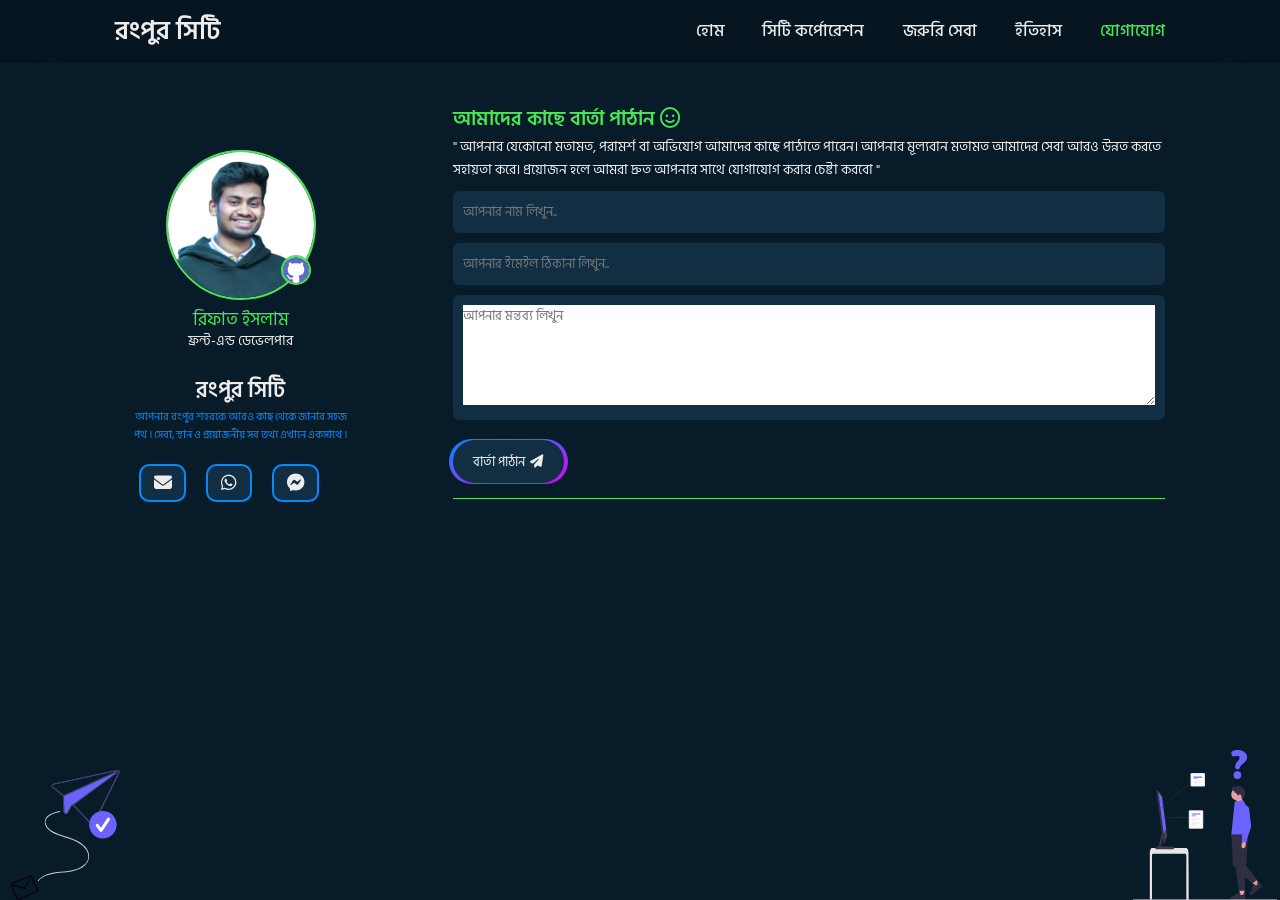
<file: ContactUs/contact.html>
<!DOCTYPE html>
<html lang="en">

<head>
  <meta charset="UTF-8">
  <meta name="viewport" content="width=device-width, initial-scale=1.0">
  <title>Rangpur City</title>

  <!-- HERE IS THE google font LINK -->
  <link rel="preconnect" href="https://fonts.googleapis.com">
  <link rel="preconnect" href="https://fonts.gstatic.com" crossorigin>
  <link href="https://fonts.googleapis.com/css2?family=Poppins:wght@100;200;300;400;500;600;700&display=swap"
    rel="stylesheet">

  <!-- HERE is the Bangla font link -->
  <link href="https://fonts.googleapis.com/css2?family=Hind+Siliguri:wght@400;500;600;700&display=swap"
    rel="stylesheet">

  <!-- HERE IS THE box-icon CDN LINK  -->
  <link href='https://unpkg.com/boxicons@2.1.4/css/boxicons.min.css' rel='stylesheet'>
  <!-- HERE IS THE box-icon CDN LINK  -->
  <link rel="stylesheet" href="https://cdnjs.cloudflare.com/ajax/libs/font-awesome/6.4.0/css/all.min.css" />

  <!-- {Favicon logo is here} -->
  <link rel="icon" type="image/png" href="/Photo/RangpurCity-logo.png">

  <!-- HERE IS THE CUSTOM css LINK -->
  <link rel="stylesheet" href="/ContactUs/contact.css">
</head>

<body>
  <!-- -------------------------------------
       NAVIGATION SECTION DESIGN
 ------------------------------------- -->
  <div class="header">
    <a href="/index1.html">
      <div class="logo">
        <div class="logo-name">রংপুর সিটি</div>
      </div>
    </a>

    <div class="bx bx-menu" id="icon-menu"></div>

    <nav class="navigation">
      <a href="/index.html">হোম</a>
      <a href="/CityCorporation/cityCorporation.html">সিটি কর্পোরেশন</a>
      <a href="/Emergency Service/emergency.html">জরুরি সেবা</a>
      <a href="/History/history.html">ইতিহাস</a>
      <a href="/ContactUs/contact.html" class="active">যোগাযোগ</a>

      <span class="active-nav"></span>

    </nav>
  </div>

  <section class="contariner">
    <img src="./Background1.svg" alt="" class="Background1">
    <img src="./Background2.svg" alt="" class="Background2">

    <div class="content">
      <!-- ----------------------
         {LEFT SIDE SECTION} 
      --------------------------->
      <div class="left-side">

        <div class="developerImage details">

          <img src="/Photo/Developer.png" alt="DeveloperImage" class="developer">
          <div class="github">
            <a href=""><img src="/Photo/github.svg" alt=""></a>
          </div>
          <div class="text-one">রিফাত ইসলাম</div>
          <div class="text-two">ফ্রন্ট-এন্ড ডেভেলপার </div>

        </div>

        <div class="rangpurLogo details">

          <div class="RangpurCityLogo"> <a href="/index.html">রংপুর সিটি</a></div>
          <div class="text-two">আপনার রংপুর শহরকে আরও কাছ থেকে জানার সহজ পথ । সেবা, স্থান ও প্রয়োজনীয় সব তথ্য এখানে
            একসাথে ।
          </div>

        </div>

        <div class="contactUsIcon details">

          <a href="#" class="btn"><i class="fa-solid fa-envelope"></i></a>
          <a href="#" class="btn"><i class="fa-brands fa-whatsapp"></i></a>
          <a href="#" class="btn"><i class="fa-brands fa-facebook-messenger"></i></a>

        </div>

      </div>
      <!-- ----------------------
           {RIGHT SIDE SECTION} 
       --------------------------->

      <div class="right-side">
        <div class="topic-text">আমাদের কাছে বার্তা পাঠান <i class="fa-regular fa-face-smile"></i></div>
        <p>" আপনার যেকোনো মতামত, পরামর্শ বা অভিযোগ আমাদের কাছে পাঠাতে পারেন। আপনার মূল্যবান মতামত আমাদের সেবা আরও উন্নত
          করতে সহায়তা
          করে। প্রয়োজন হলে আমরা দ্রুত আপনার সাথে যোগাযোগ করার চেষ্টা করবো "</p>

        <!-- ----------------------
        {FORM SECTION} 
        --------------------------->

        <form action="#">

          <div class="input-box">
            <input type="text" placeholder="আপনার নাম লিখুন..">
          </div>

          <div class="input-box">
            <input type="mail" placeholder="আপনার ইমেইল ঠিকানা লিখুন..">
          </div>

          <div class="input-box">
            <textarea placeholder="আপনার মন্তব্য লিখুন"></textarea>
          </div>

          <div class="btn">
            <button>বার্তা পাঠান <i class="fa-solid fa-paper-plane"></i></button>
          </div>


        </form>

      </div>

    </div>

  </section>




</body>

</html>
</file>
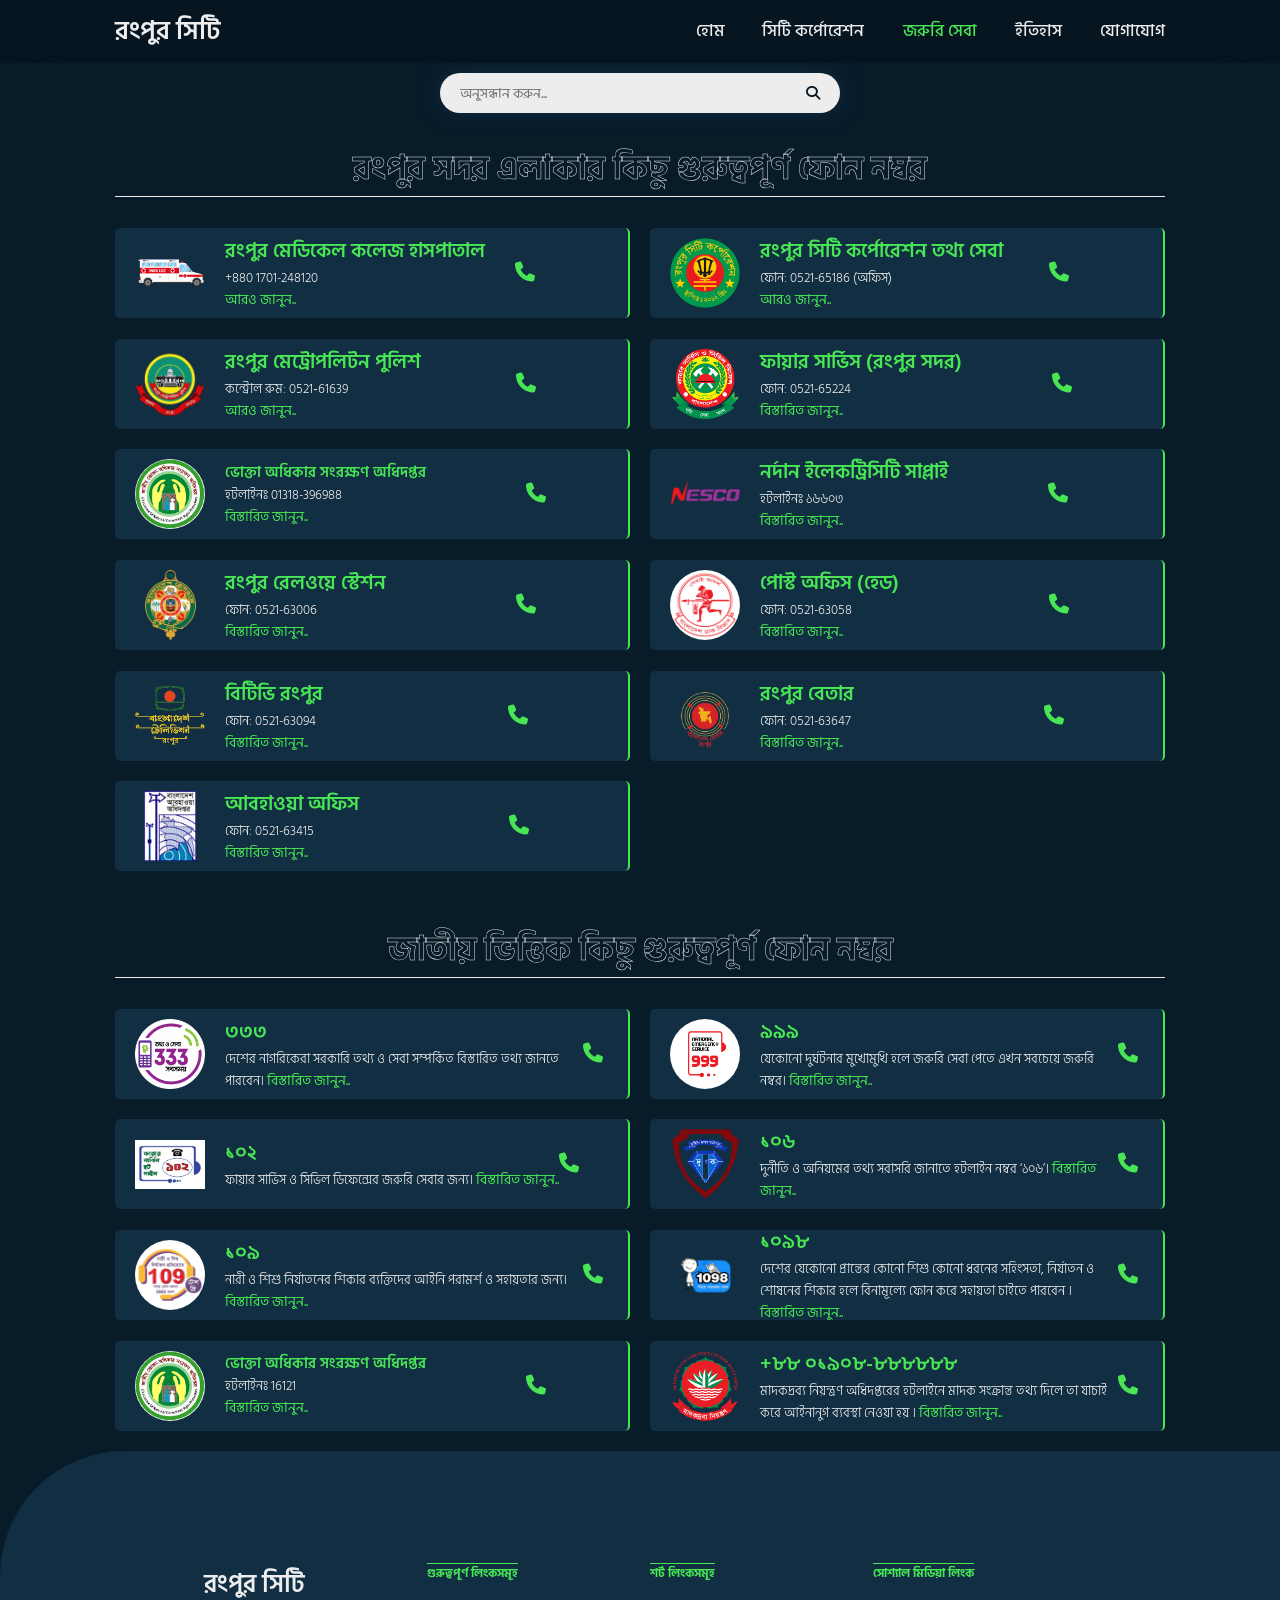
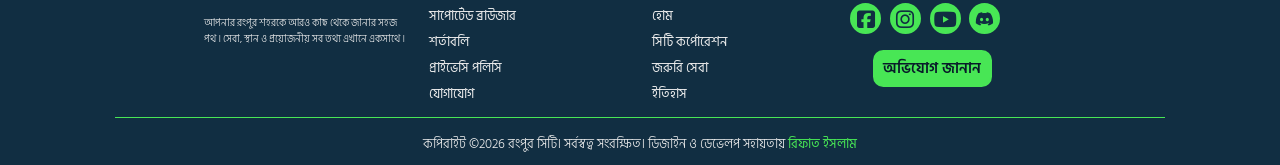
<file: Emergency Service/emergency.html>
<!DOCTYPE html>
<html lang="en">

<head>
  <meta charset="UTF-8">
  <meta name="viewport" content="width=device-width, initial-scale=1.0">
  <title>Rangpur City</title>

  <!-- HERE IS THE google font LINK -->
  <link rel="preconnect" href="https://fonts.googleapis.com">
  <link rel="preconnect" href="https://fonts.gstatic.com" crossorigin>
  <link href="https://fonts.googleapis.com/css2?family=Poppins:wght@100;200;300;400;500;600;700&display=swap"
    rel="stylesheet">

  <!-- HERE is the Bangla font link -->
  <link href="https://fonts.googleapis.com/css2?family=Hind+Siliguri:wght@400;500;600;700&display=swap"
    rel="stylesheet">

  <!-- HERE IS THE box-icon CDN LINK  -->
  <link href='https://unpkg.com/boxicons@2.1.4/css/boxicons.min.css' rel='stylesheet'>
  <!-- HERE IS THE box-icon CDN LINK  -->
  <link rel="stylesheet" href="https://cdnjs.cloudflare.com/ajax/libs/font-awesome/6.4.0/css/all.min.css" />

  <link rel="icon" type="image/png" href="/Photo/RangpurCity-logo.png">

  <!-- HERE IS THE CUSTOM css LINK -->
  <link rel="stylesheet" href="/Emergency Service/emergency.css">
</head>

<body>
  <!-- -------------------------------------
       NAVIGATION SECTION DESIGN
 ------------------------------------- -->
  <div class="header">
    <a href="/index1.html">
      <div class="logo">
        <div class="logo-name">রংপুর সিটি</div>
      </div>
    </a>

    <div class="bx bx-menu" id="icon-menu"></div>

    <nav class="navigation">
      <a href="/index.html">হোম</a>
      <a href="#city_corporation">সিটি কর্পোরেশন</a>
      <a href="#help_line" class="active">জরুরি সেবা</a>
      <a href="/History/history.html">ইতিহাস</a>
      <a href="/ContactUs/contact.html">যোগাযোগ</a>

      <span class="active-nav"></span>

    </nav>
  </div>
  <section>
    <div class="search-section">

      <div class="img">
        <!-- <a href="#"> <img src="/Photo/RangpurCity-logo.png" alt="Rangpur City"></a> -->
      </div>

      <div class="search-bar">
        <input type="text" placeholder="অনুসন্ধান করুন...">
        <i class="fa-solid fa-magnifying-glass"></i>
      </div>

    </div>

    <!------------------------------------------- 
       {Here is Emergency HOME section Design}
  ----------------------------------------- -->

    <h2 class="HeadLine text-animate" style="margin-top: -0.2rem;">রংপুর সদর এলাকার কিছু গুরুত্বপূর্ণ ফোন নম্বর </h2>

    <div class="content-1">

      <div class="mini-box">

        <div class="logo"> <!-- Ambulance -->
          <img src="/Photo/Ambulance.png" alt="Help Line Ambulance">
        </div>
        <div class="content">
          <div class="Heading">

            <div class="Head">

              <h2 style="font-size: rem;">রংপুর মেডিকেল কলেজ হাসপাতাল</h2>
              <p>+880 1701-248120 <span class="Highlight"><br> আরও জানুন..</span> </p>

            </div>

            <div class="PhoneIcon">

              <a href="tel:+880 1701-248120" style="margin-left: 30px;"><i class="fa-solid fa-phone"></i></a>

            </div>
          </div>
        </div>
      </div>

      <div class="mini-box">

        <div class="logo"> <!-- Ambulance -->
          <img src="/Photo/Rangpur_City_Corporation.svg" alt="Help Line Ambulance">
        </div>
        <div class="content">
          <div class="Heading">

            <div class="Head">
              <h2 style="font-size: rem;">রংপুর সিটি কর্পোরেশন তথ্য সেবা</h2>

              <p>ফোন: 0521-65186 (অফিস) <span class="Highlight"><br> আরও জানুন..</span> </p>

            </div>

            <div class="PhoneIcon">
              <a href="tel:0521-65186" style="margin-left: 46px;"><i class="fa-solid fa-phone"></i></a>
            </div>
          </div>
        </div>
      </div>

      <div class="mini-box">

        <div class="logo"> <!-- 999 -->
          <img src="/Photo/Rangpur Metropolitan Police.png" alt="Help Line 999" style="border-radius: 50%;">
        </div>
        <div class="content">

          <div class="Heading">
            <div class="Head">
              <a href="#">
                <h2>রংপুর মেট্রোপলিটন পুলিশ</h2>
              </a>
              <p>কন্ট্রোল রুম: 0521‑61639 <br><span class="Highlight">আরও
                  জানুন.. </span></p>
              </p>
            </div>

            <div class="PhoneIcon">
              <a href="tel:0521‑61639" style="margin-left: 95px;"><i class="fa-solid fa-phone"></i></a>
            </div>

          </div>

        </div>
      </div>

      <div class="mini-box">

        <div class="logo"> <!-- Fire Service -->
          <img src="/Photo/Fire Service.png" alt="Help Line 102">
        </div>
        <div class="content">
          <div class="Heading">

            <div class="Head">
              <a href="#">
                <h2>ফায়ার সার্ভিস (রংপুর সদর)</h2>
              </a>
              <p>ফোন: 0521-65224 <br><span class="Highlight"> বিস্তারিত
                  জানুন.. </span></p>
              </p>

            </div>

            <div class="PhoneIcon">
              <a href="tel:0521-65224" style="margin-left: 90px;"> <i class="fa-solid fa-phone"></i></a>
            </div>
          </div>
        </div>
      </div>

      <div class="mini-box">

        <div class="logo"> <!--  -->
          <img src="/Photo/Directorate of National Consumers' Right Protection.jpg" alt="Help Line 109"
            style="border-radius: 50%;">
        </div>
        <div class="content">

          <div class="Heading">
            <div class="Head">
              <a href="#">
                <h2 style="font-size: 14.5px;">ভোক্তা অধিকার সংরক্ষণ অধিদপ্তর</h2>
              </a>
              <p>হটলাইনঃ 01318-396988 <br><span class="Highlight">বিস্তারিত
                  জানুন.. </span></p>
              </p>
            </div>

            <div class="PhoneIcon">
              <a href="tel:01318-396988" style="margin-left: 100px;"><i class="fa-solid fa-phone"></i></a>
            </div>

          </div>

        </div>
      </div>

      <div class="mini-box">

        <div class="logo"> <!-- NESCO -->
          <img src="/Photo/NESCO.png" alt="Help Line 109" style="border-radius: 50%;">
        </div>
        <div class="content">

          <div class="Heading">
            <div class="Head">
              <a href="#">
                <h2>নর্দান ইলেকট্রিসিটি সাপ্লাই</h2>
              </a>
              <p>হটলাইনঃ ১৬৬০৩ <br><span class="Highlight">বিস্তারিত
                  জানুন.. </span></p>
              </p>
            </div>

            <div class="PhoneIcon">
              <a href="tel:16603" style="margin-left: 100px;"><i class="fa-solid fa-phone"></i></a>
            </div>

          </div>

        </div>
      </div>

      <div class="mini-box">

        <div class="logo"> <!-- Bangladesh_Railway -->
          <img src="/Photo/Bangladesh_Railway.svg.png" alt="Help Line 333">
        </div>
        <div class="content">
          <div class="Heading">

            <div class="Head">
              <a href="tel:0521-63006">
                <h2>রংপুর রেলওয়ে স্টেশন </h2>
              </a>
              <p>ফোন: 0521-63006 <br><span class="Highlight">বিস্তারিত
                  জানুন.. </span></p>
              </p>

            </div>

            <div class="PhoneIcon">
              <a href="tel:0521-63006" style="margin-left: 130px;"><i class="fa-solid fa-phone"></i></a>
            </div>
          </div>
        </div>
      </div>


      <div class="mini-box">

        <div class="logo"> <!-- Post-Office -->
          <img src="/Photo/Post-office-logo.png" alt="Help Line 0521-63058"
            style="border-radius: 50%; object-fit: cover;">
        </div>
        <div class="content">
          <div class="Heading">

            <div class="Head">
              <a href="tel:0521-63058">
                <h2>পোস্ট অফিস (হেড)</h2>
              </a>
              <p>ফোন: 0521-63058 <br> <span class="Highlight">বিস্তারিত
                  জানুন.. </span></p>
              </p>

            </div>

            <div class="PhoneIcon">
              <a href="tel:0521-63058" style="margin-left: 150px;"><i class="fa-solid fa-phone"></i></a>
            </div>
          </div>
        </div>
      </div>

      <div class="mini-box">

        <div class="logo"> <!-- BTV Rangpur -->
          <img src="/Photo/BTV Rangpur.png" alt="Help Line 0521-63094">
        </div>
        <div class="content">
          <div class="Heading">

            <div class="Head">
              <a href="tel:0521-63094">
                <h2>বিটিভি রংপুর</h2>
              </a>
              <p>ফোন: 0521-63094 <br> <span class="Highlight">বিস্তারিত
                  জানুন.. </span></p>
              </p>

            </div>

            <div class="PhoneIcon">
              <a href="tel:0521-63094" style="margin-left: 185px;"><i class="fa-solid fa-phone"></i></a>
            </div>
          </div>
        </div>
      </div>




      <div class="mini-box">

        <div class="logo"> <!-- Rangpur Radio -->
          <img src="/Photo/Rangpur Radio.png" alt="Help Line 0521-63058" style="border-radius: 50%; object-fit: cover;">
        </div>
        <div class="content">
          <div class="Heading">

            <div class="Head">
              <a href="tel:0521-63647">
                <h2>রংপুর বেতার</h2>
              </a>
              <p>ফোন: 0521-63647 <br> <span class="Highlight">বিস্তারিত
                  জানুন.. </span></p>
              </p>

            </div>

            <div class="PhoneIcon">
              <a href="tel:0521-63647" style="margin-left: 190px;"><i class="fa-solid fa-phone"></i></a>
            </div>
          </div>
        </div>
      </div>



      <div class="mini-box">

        <div class="logo"> <!-- Post-Office -->
          <img src="/Photo/Bangladesh Meteorological Department.jpg" alt="Help Line 0521-63415">
        </div>
        <div class="content">
          <div class="Heading">

            <div class="Head">
              <a href="tel:0521-63058">
                <h2>আবহাওয়া অফিস</h2>
              </a>
              <p>ফোন: 0521-63415 <br> <span class="Highlight">বিস্তারিত
                  জানুন.. </span></p>
              </p>

            </div>

            <div class="PhoneIcon">
              <a href="tel:0521-63415" style="margin-left: 150px;"><i class="fa-solid fa-phone"></i></a>
            </div>
          </div>
        </div>
      </div>

    </div>

    <!-- here is the all National HOTLINE number section-->

    <h2 class="HeadLine text-animate">জাতীয় ভিত্তিক কিছু গুরুত্বপূর্ণ ফোন নম্বর </h2>

    <div class="content-1">

      <div class="mini-box">

        <div class="logo"> <!-- 333 -->
          <img src="/Photo/333.png" alt="Help Line 333">
        </div>
        <div class="content">
          <div class="Heading">

            <div class="Head">
              <a href="#">
                <h2>৩৩৩</h2>
              </a>
              <p>দেশের নাগরিকেরা সরকারি তথ্য ও সেবা সম্পর্কিত বিস্তারিত তথ্য জানতে পারবেন। <span
                  class="Highlight">বিস্তারিত
                  জানুন.. </span></p>
              </p>

            </div>

            <div class="PhoneIcon">
              <a href="tel:333"><i class="fa-solid fa-phone"></i></a>
            </div>
          </div>
        </div>
      </div>

      <div class="mini-box">

        <div class="logo"> <!-- 999 -->
          <img src="/Photo/999.png" alt="Help Line 999" style="border-radius: 50%;">
        </div>
        <div class="content">
          <div class="Heading">

            <div class="Head">
              <a href="tel:999">
                <h2>৯৯৯</h2>
              </a>
              <p>যেকোনো দুর্ঘটনার মুখোমুখি হলে জরুরি সেবা পেতে এখন সবচেয়ে জরুরি নম্বর। <span class="Highlight">বিস্তারিত
                  জানুন.. </span></p>
              </p>

            </div>

            <div class="PhoneIcon">
              <a href="tel:999"><i class="fa-solid fa-phone"></i></a>
            </div>
          </div>
        </div>
      </div>

      <div class="mini-box">

        <div class="logo"> <!-- 102 -->
          <img src="/Photo/102.jpeg" alt="Help Line 102">
        </div>
        <div class="content">
          <div class="Heading">

            <div class="Head">
              <a href="tel:102">
                <h2>১০২</h2>
              </a>
              <p>ফায়ার সার্ভিস ও সিভিল ডিফেন্সের জরুরি সেবার জন্য। <span class="Highlight">বিস্তারিত
                  জানুন.. </span></p>
              </p>

            </div>

            <div class="PhoneIcon">
              <a href="tel:102"><i class="fa-solid fa-phone"></i></a>
            </div>
          </div>
        </div>
      </div>

      <div class="mini-box">

        <div class="logo"> <!-- 106 -->
          <img src="/Photo/106.png" alt="Help Line 106">
        </div>
        <div class="content">
          <div class="Heading">

            <div class="Head">
              <a href="tel:106">
                <h2>১০৬</h2>
              </a>
              <p>দুর্নীতি ও অনিয়মের তথ্য সরাসরি জানাতে হটলাইন নম্বর ‘১০৬’। <span class="Highlight">বিস্তারিত
                  জানুন.. </span></p>
              </p>

            </div>

            <div class="PhoneIcon">
              <a href="tel:106"><i class="fa-solid fa-phone"></i></a>
            </div>
          </div>
        </div>
      </div>

      <div class="mini-box">

        <div class="logo"> <!-- 109 -->
          <img src="/Photo/109.png" alt="Help Line 333" style="border-radius: 50%; object-fit: cover;">
        </div>
        <div class="content">
          <div class="Heading">

            <div class="Head">
              <a href="tel:109">
                <h2>১০৯</h2>
              </a>
              <p>নারী ও শিশু নির্যাতনের শিকার ব্যক্তিদের আইনি পরামর্শ ও সহায়তার জন্য। <span class="Highlight">বিস্তারিত
                  জানুন.. </span></p>
              </p>

            </div>

            <div class="PhoneIcon">
              <a href="tel:109"><i class="fa-solid fa-phone"></i></a>
            </div>
          </div>
        </div>
      </div>

      <div class="mini-box">

        <div class="logo"> <!-- 1098 -->
          <img src="/Photo/1098.png" alt="Help Line 1098">
        </div>
        <div class="content">
          <div class="Heading">

            <div class="Head">
              <a href="tel:1098">
                <h2>১০৯৮</h2>
              </a>
              <p>দেশের যেকোনো প্রান্তের কোনো শিশু কোনো ধরনের সহিংসতা, নির্যাতন ও শোষনের শিকার হলে
                বিনামূল্যে ফোন করে সহায়তা চাইতে পারবেন । <span class="Highlight">বিস্তারিত
                  জানুন.. </span></p>
              </p>

            </div>

            <div class="PhoneIcon">
              <a href="tel:1098"><i class="fa-solid fa-phone"></i></a>
            </div>
          </div>
        </div>
      </div>

      <div class="mini-box">

        <div class="logo"> <!--  -->
          <img src="/Photo/Directorate of National Consumers' Right Protection.jpg" alt="Help Line 109"
            style="border-radius: 50%;">
        </div>
        <div class="content">

          <div class="Heading">
            <div class="Head">
              <a href="#">
                <h2 style="font-size: 14.5px;">ভোক্তা অধিকার সংরক্ষণ অধিদপ্তর</h2>
              </a>
              <p>হটলাইনঃ 16121 <br><span class="Highlight">বিস্তারিত
                  জানুন.. </span></p>
              </p>
            </div>

            <div class="PhoneIcon">
              <a href="tel:16121" style="margin-left: 100px;"><i class="fa-solid fa-phone"></i></a>
            </div>

          </div>

        </div>
      </div>

      <div class="mini-box">

        <div class="logo"> <!-- মাদকদ্রব্য নিয়ন্ত্রণ -->
          <img src="/Photo/Department of Narcotics Control.svg" alt="Help Line 1098">
        </div>
        <div class="content">
          <div class="Heading">

            <div class="Head">
              <a href="tel:tel:+8801908-888888">
                <h2>+৮৮ ০১৯০৮-৮৮৮৮৮৮</h2>
              </a>
              <p>মাদকদ্রব্য নিয়ন্ত্রণ অধিদপ্তরের হটলাইনে মাদক সংক্রান্ত তথ্য দিলে তা যাচাই করে আইনানুগ ব্যবস্থা নেওয়া হয়
                । <span class="Highlight">বিস্তারিত
                  জানুন.. </span></p>
              </p>

            </div>

            <div class="PhoneIcon">
              <a href="tel:+88 01908-888888"><i class="fa-solid fa-phone"></i></a>
            </div>
          </div>
        </div>
      </div>

    </div>
  </section>

  <!-- -- -------------------------------------
                {FOOTER SECTION DESIGN}
       -- ------------------------------------- -->
  <section class="footer">
    <div class="row">
      <div class="col">
        <a href="">
          <!-- <img src="/Photo/RangpurCity-logo.png" alt=""> -->
          <h2 class="logo-name-footer">রংপুর সিটি</h2>
        </a>
        <p class="footer-para">আপনার রংপুর শহরকে আরও কাছ থেকে জানার সহজ পথ । সেবা, স্থান ও প্রয়োজনীয় সব তথ্য এখানে
          একসাথে ।</p>
      </div>
      <div class="col">
        <h3 class="footer-head">গুরুত্বপূর্ণ লিংকসমূহ</h3>
        <ul>
          <li><a href="">সাপোর্টেড ব্রাউজার</a></li>
          <li><a href="">শর্তাবলি</a></li>
          <li><a href="">প্রাইভেসি পলিসি</a></li>
          <li><a href="">যোগাযোগ</a></li>
        </ul>
      </div>
      <div class="col">
        <h3 class="footer-head">শর্ট লিংকসমূহ</h3>
        <ul>
          <li><a href="/index.html">হোম</a></li>
          <li><a href="">সিটি কর্পোরেশন </a></li>
          <li><a href="/Emergency Service/emergency.html">জরুরি সেবা</a></li>
          <li><a href="/History/history.html"> ইতিহাস </a></li>
        </ul>
      </div>
      <div class="col">
        <h3 class="footer-head">সোশ্যাল মিডিয়া লিংক </h3>
        <div class="social-links">
          <a href="#"><i class="fa-brands fa-square-facebook"></i></a>
          <a href="#"><i class="fa-brands fa-instagram"></i></a>
          <a href="#"><i class="fa-brands fa-youtube"></i></a>
          <a href="#"><i class='bx bxl-discord-alt'></i></a>
        </div>
        <div class="btn-box-footer">
          <a href="" class="btn">
            অভিযোগ জানান
          </a>
        </div>
      </div>
    </div>
    <div class="footer-bottom">
      <p>কপিরাইট ©2026 রংপুর সিটি। সর্বস্বত্ব সংরক্ষিত। ডিজাইন ও ডেভেলপ সহায়তায় <a
          href="https://github.com/Rifaatislaam" class="developer-name">রিফাত ইসলাম</a> </p>
    </div>
  </section>


</body>

</html>
</file>
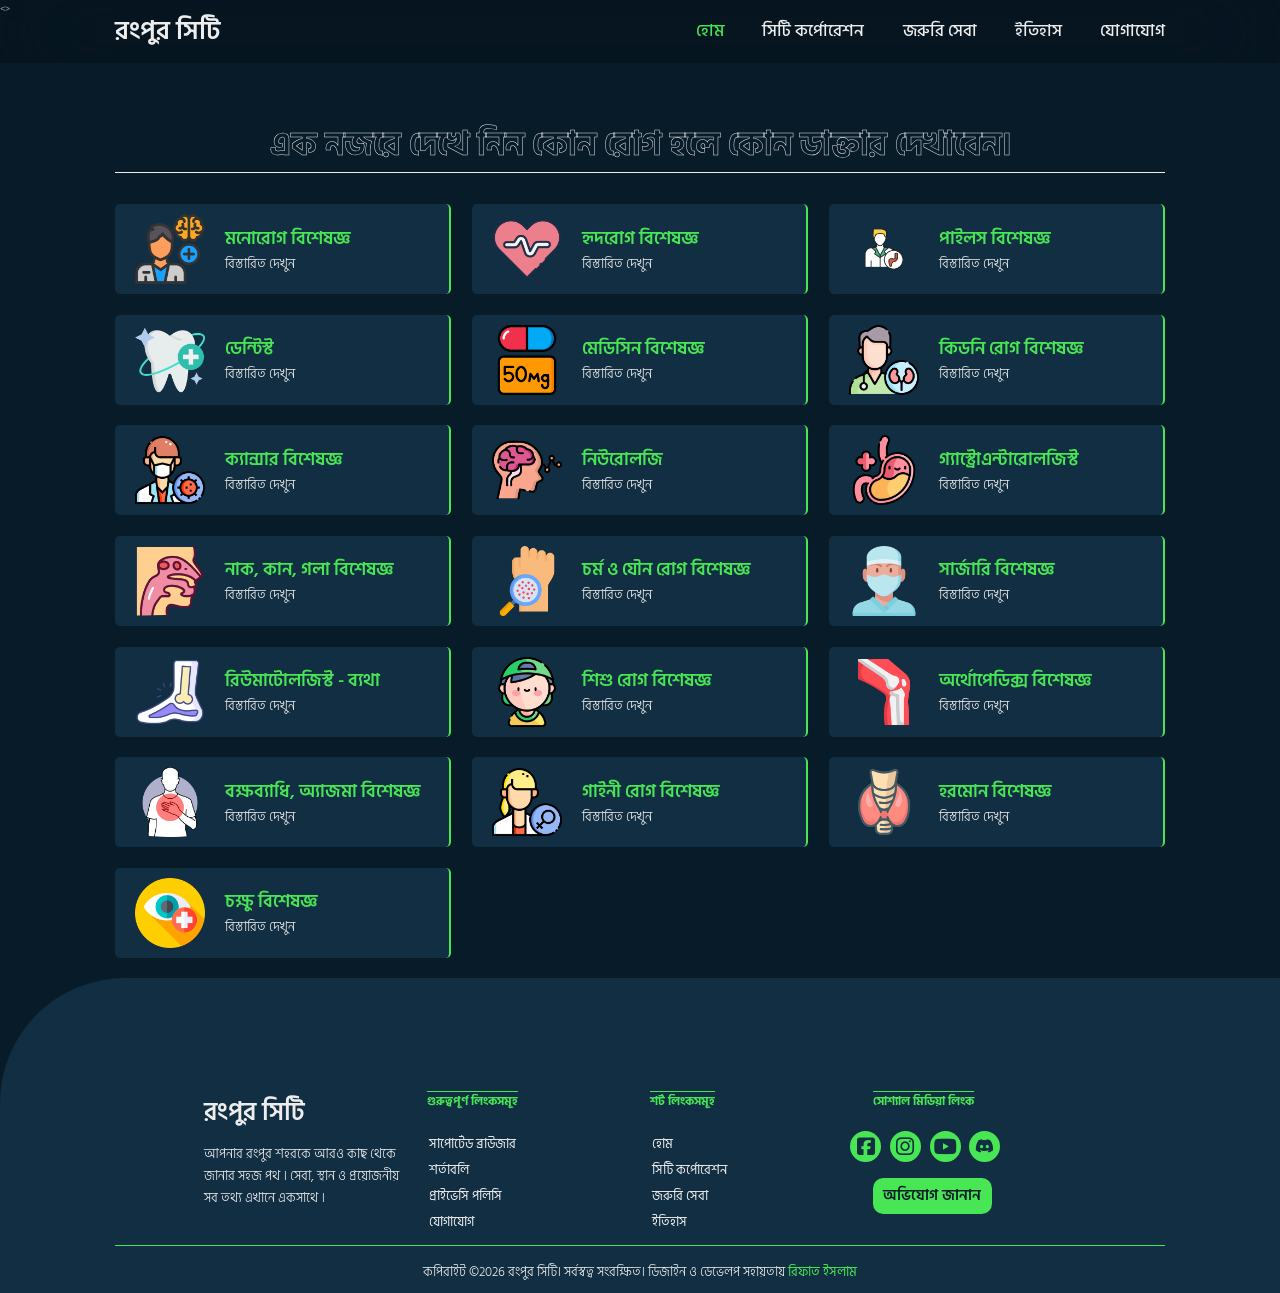
<file: Home INDEX/Doctor/doctor.html>
<!DOCTYPE html>
<html lang="en">

<head>
  <meta charset="UTF-8">
  <meta name="viewport" content="width=device-width, initial-scale=1.0">
  <title>Rangpur City</title>

  <!-- HERE IS THE google font LINK -->
  <link rel="preconnect" href="https://fonts.googleapis.com">
  <link rel="preconnect" href="https://fonts.gstatic.com" crossorigin>

  <link href="https://fonts.googleapis.com/css2?family=Poppins:wght@100;200;300;400;500;600;700&display=swap"
    rel="stylesheet">

  <!-- HERE is the Bangla font link -->
  <link href="https://fonts.googleapis.com/css2?family=Hind+Siliguri:wght@400;500;600;700&display=swap"
    rel="stylesheet">

  <!-- HERE IS THE box-icon CDN LINK  -->
  <link href='https://unpkg.com/boxicons@2.1.4/css/boxicons.min.css' rel='stylesheet'>
  <!-- HERE IS THE box-icon CDN LINK  -->
  <link rel="stylesheet" href="https://cdnjs.cloudflare.com/ajax/libs/font-awesome/6.4.0/css/all.min.css" />

  <!-- {Favicon logo is here} -->
  <link rel="icon" type="image/png" href="/Photo/RangpurCity-logo.png">

  <!-- HERE IS THE CUSTOM css LINK -->
  <link rel="stylesheet" href="doctor.css">
</head>

<>

  <!-- -------------------------------------
       NAVIGATION SECTION DESIGN
 ------------------------------------- -->

  <div class="header">

    <a href="/index1.html">
      <div class="logo">
        <div class="logo-name">রংপুর সিটি</div>
      </div>
    </a>

    <div class="bx bx-menu" id="icon-menu"></div>

    <nav class="navigation">

      <a href="/index.html" class="active">হোম</a>
      <a href="/CityCorporation/cityCorporation.html">সিটি কর্পোরেশন</a>
      <a href="/Emergency Service/emergency.html">জরুরি সেবা</a>
      <a href="./History/history.html">ইতিহাস</a>
      <a href="/ContactUs/contact.html">যোগাযোগ</a>

      <span class="active-nav"></span>

    </nav>

  </div>
  <!------------------------------------------- 
           {Here is Emergency HOME section Design}
      ----------------------------------------- -->
  <section>

    <h2 class="HeadLine text-animate" style="margin-top: -0.2rem;">এক নজরে দেখে নিন কোন রোগ হলে কোন ডাক্তার দেখাবেন।
    </h2>

    <div class="content-1">

      <a href="#" class="mini-box">

        <div class="logo"> <!-- psychiatrist -->
          <img src="./ICONS/psychiatrist.png" alt="psychiatrist logo">
        </div>

        <div class="content">
          <div class="Heading">

            <div class="Head">
              <h2 style="font-size: rem;">মনোরোগ বিশেষজ্ঞ</h2>
              <p>বিস্তারিত দেখুন</p>
            </div>

          </div>
        </div>

      </a>

      <a href="#" class="mini-box">

        <div class="logo"> <!-- হৃদরোগ বিশেষজ্ঞ -->
          <img src="./ICONS/cardio.png" alt="physician logo">
        </div>

        <div class="content">
          <div class="Heading">

            <div class="Head">
              <h2 style="font-size: rem;">হৃদরোগ বিশেষজ্ঞ</h2>
              <p>বিস্তারিত দেখুন</p>
            </div>

          </div>
        </div>

      </a>

      <a href="#" class="mini-box">

        <div class="logo"> <!-- Colorectal Surgeon -->
          <img src="./ICONS/Colorectal Surgeon.png" alt="Colorectal Surgeon logo">
        </div>

        <div class="content">
          <div class="Heading">

            <div class="Head">
              <h2 style="font-size: rem;">পাইলস বিশেষজ্ঞ</h2>
              <p>বিস্তারিত দেখুন</p>
            </div>

          </div>
        </div>

      </a>

      <a href="#" class="mini-box">

        <div class="logo"> <!-- Dentist -->
          <img src="./ICONS/tooth.png" alt="Dentist logo">
        </div>

        <div class="content">
          <div class="Heading">

            <div class="Head">
              <h2 style="font-size: rem;">ডেন্টিস্ট</h2>
              <p>বিস্তারিত দেখুন</p>
            </div>

          </div>
        </div>

      </a>

      <a href="#" class="mini-box">

        <div class="logo"> <!-- psychiatrist -->
          <img src="./ICONS/Medicine-Specialist.png" alt="psychiatrist logo">
        </div>

        <div class="content">
          <div class="Heading">

            <div class="Head">
              <h2 style="font-size: rem;">মেডিসিন বিশেষজ্ঞ</h2>
              <p>বিস্তারিত দেখুন</p>
            </div>

          </div>
        </div>

      </a>

      <a href="#" class="mini-box">

        <div class="logo"> <!-- কিডনি রোগ বিশেষজ্ঞ -->
          <img src="./ICONS/nephrologist.png" alt="physician logo">
        </div>

        <div class="content">
          <div class="Heading">

            <div class="Head">
              <h2 style="font-size: rem;">কিডনি রোগ বিশেষজ্ঞ</h2>
              <p>বিস্তারিত দেখুন</p>
            </div>

          </div>
        </div>

      </a>

      <a href="#" class="mini-box">

        <div class="logo"> <!-- oncologist -->
          <img src="./ICONS/oncologist.png" alt="Colorectal Surgeon logo">
        </div>

        <div class="content">
          <div class="Heading">

            <div class="Head">
              <h2 style="font-size: rem;">ক্যান্সার বিশেষজ্ঞ</h2>
              <p>বিস্তারিত দেখুন</p>
            </div>

          </div>
        </div>

      </a>

      <a href="#" class="mini-box">

        <div class="logo"> <!-- Neurology -->
          <img src="./ICONS/neurology.png" alt="neurology logo">
        </div>

        <div class="content">
          <div class="Heading">

            <div class="Head">
              <h2 style="font-size: rem;">নিউরোলজি</h2>
              <p>বিস্তারিত দেখুন</p>
            </div>

          </div>
        </div>

      </a>

      <a href="#" class="mini-box">

        <div class="logo"> <!-- gastroenterology -->
          <img src="./ICONS/gastroenterology.png" alt="gastroenterology">
        </div>

        <div class="content">
          <div class="Heading">

            <div class="Head">
              <h2 style="font-size: rem;">গ্যাস্ট্রোএন্টারোলজিস্ট</h2>
              <p>বিস্তারিত দেখুন</p>
            </div>

          </div>
        </div>

      </a>

      <a href="#" class="mini-box">

        <div class="logo"> <!-- নাক, কান, গলা বিশেষজ্ঞ -->
          <img src="./ICONS/sore-throat.png" alt="Otolaryngologist logo">
        </div>

        <div class="content">
          <div class="Heading">

            <div class="Head">
              <h2 style="font-size: rem;">নাক, কান, গলা বিশেষজ্ঞ</h2>
              <p>বিস্তারিত দেখুন</p>
            </div>

          </div>
        </div>

      </a>

      <a href="#" class="mini-box">

        <div class="logo"> <!-- Cচর্ম ও যৌন রোগ বিশেষজ্ঞ -->
          <img src="./ICONS/dermatology.png" alt="চর্ম ও যৌন রোগ বিশেষজ্ঞ logo">
        </div>

        <div class="content">
          <div class="Heading">

            <div class="Head">
              <h2 style="font-size: rem;">চর্ম ও যৌন রোগ বিশেষজ্ঞ</h2>
              <p>বিস্তারিত দেখুন</p>
            </div>

          </div>
        </div>

      </a>

      <a href="#" class="mini-box">

        <div class="logo"> <!-- Surgeon -->
          <img src="./ICONS/surgeon.png" alt="Surgeon logo">
        </div>

        <div class="content">
          <div class="Heading">

            <div class="Head">
              <h2 style="font-size: rem;">সার্জারি বিশেষজ্ঞ</h2>
              <p>বিস্তারিত দেখুন</p>
            </div>

          </div>
        </div>

      </a>

      <a href="#" class="mini-box">

        <div class="logo"> <!-- রিউমাটোলজিস্ট -->
          <img src="./ICONS/rheumatologists.png" alt="rheumatologists logo">
        </div>

        <div class="content">
          <div class="Heading">

            <div class="Head">
              <h2 style="font-size: rem;">রিউমাটোলজিস্ট - ব্যথা</h2>
              <p>বিস্তারিত দেখুন</p>
            </div>

          </div>
        </div>

      </a>

      <a href="#" class="mini-box">

        <div class="logo"> <!-- শিশু রোগ বিশেষজ্ঞ -->
          <img src="./ICONS/boy.png" alt="physician logo">
        </div>

        <div class="content">
          <div class="Heading">

            <div class="Head">
              <h2 style="font-size: rem;">শিশু রোগ বিশেষজ্ঞ</h2>
              <p>বিস্তারিত দেখুন</p>
            </div>

          </div>
        </div>

      </a>

      <a href="#" class="mini-box">

        <div class="logo"> <!-- Colorectal Surgeon -->
          <img src="./ICONS/joint.png" alt="Colorectal Surgeon logo">
        </div>

        <div class="content">
          <div class="Heading">

            <div class="Head">
              <h2 style="font-size: rem;">অর্থোপেডিক্স বিশেষজ্ঞ</h2>
              <p>বিস্তারিত দেখুন</p>
            </div>

          </div>
        </div>

      </a>

      <a href="#" class="mini-box">

        <div class="logo"> <!-- Pulmonologist -->
          <img src="./ICONS/stress.png" alt="Pulmonologist logo">
        </div>

        <div class="content">
          <div class="Heading">

            <div class="Head">
              <h2 style="font-size: rem;">বক্ষব্যাধি, অ্যাজমা বিশেষজ্ঞ</h2>
              <p>বিস্তারিত দেখুন</p>
            </div>

          </div>
        </div>

      </a>

      <a href="#" class="mini-box">

        <div class="logo"> <!-- gynecologist Surgeon -->
          <img src="./ICONS/gynecologist.png" alt="gynecologist logo">
        </div>

        <div class="content">
          <div class="Heading">

            <div class="Head">
              <h2 style="font-size: rem;">গাইনী রোগ বিশেষজ্ঞ</h2>
              <p>বিস্তারিত দেখুন</p>
            </div>

          </div>
        </div>

      </a>

      <a href="#" class="mini-box">

        <div class="logo"> <!-- endocrinologist -->
          <img src="./ICONS/endocrinologist.png" alt="endocrinologist logo">
        </div>

        <div class="content">
          <div class="Heading">

            <div class="Head">
              <h2 style="font-size: rem;">হরমোন বিশেষজ্ঞ</h2>
              <p>বিস্তারিত দেখুন</p>
            </div>

          </div>
        </div>

      </a>

      <a href="#" class="mini-box">

        <div class="logo"> <!-- endocrinologist -->
          <img src="./ICONS/ophthalmologist.png" alt="ophthalmologist logo">
        </div>

        <div class="content">
          <div class="Heading">

            <div class="Head">
              <h2 style="font-size: rem;">চক্ষু বিশেষজ্ঞ</h2>
              <p>বিস্তারিত দেখুন</p>
            </div>

          </div>
        </div>

      </a>

    </div>

  </section>


  <!-- ---------------------------------------------------------------------
                      FOOTER SECTION
  --------------------------------------------------------------------- -->

  <section class="footer">
    <div class="row">
      <div class="col">
        <a href="">
          <!-- <img src="/Photo/RangpurCity-logo.png" alt=""> -->
          <h2 class="logo-name-footer">রংপুর সিটি</h2>
        </a>
        <p>আপনার রংপুর শহরকে আরও কাছ থেকে জানার সহজ পথ । সেবা, স্থান ও প্রয়োজনীয় সব তথ্য এখানে একসাথে ।</p>
      </div>
      <div class="col">
        <h3 class="footer-head">গুরুত্বপূর্ণ লিংকসমূহ</h3>
        <ul>
          <li><a href="">সাপোর্টেড ব্রাউজার</a></li>
          <li><a href="">শর্তাবলি</a></li>
          <li><a href="">প্রাইভেসি পলিসি</a></li>
          <li><a href="">যোগাযোগ</a></li>
        </ul>
      </div>
      <div class="col">
        <h3 class="footer-head">শর্ট লিংকসমূহ</h3>
        <ul>
          <li><a href="/index.html">হোম</a></li>
          <li><a href="">সিটি কর্পোরেশন </a></li>
          <li><a href="/Emergency Service/emergency.html">জরুরি সেবা</a></li>
          <li><a href="/History/history.html"> ইতিহাস </a></li>
        </ul>
      </div>
      <div class="col">
        <h3 class="footer-head">সোশ্যাল মিডিয়া লিংক </h3>
        <div class="social-links">
          <a href="#"><i class="fa-brands fa-square-facebook"></i></a>
          <a href="#"><i class="fa-brands fa-instagram"></i></a>
          <a href="#"><i class="fa-brands fa-youtube"></i></a>
          <a href="#"><i class='bx bxl-discord-alt'></i></a>
        </div>
        <div class="btn-box-footer">
          <a href="" class="btn">
            অভিযোগ জানান
          </a>
        </div>
      </div>
    </div>
    <div class="footer-bottom">
      <p>কপিরাইট ©2026 রংপুর সিটি। সর্বস্বত্ব সংরক্ষিত। ডিজাইন ও ডেভেলপ সহায়তায় <a
          href="https://github.com/Rifaatislaam">রিফাত ইসলাম</a> </p>
    </div>
  </section>

  </body>

</html>
</file>
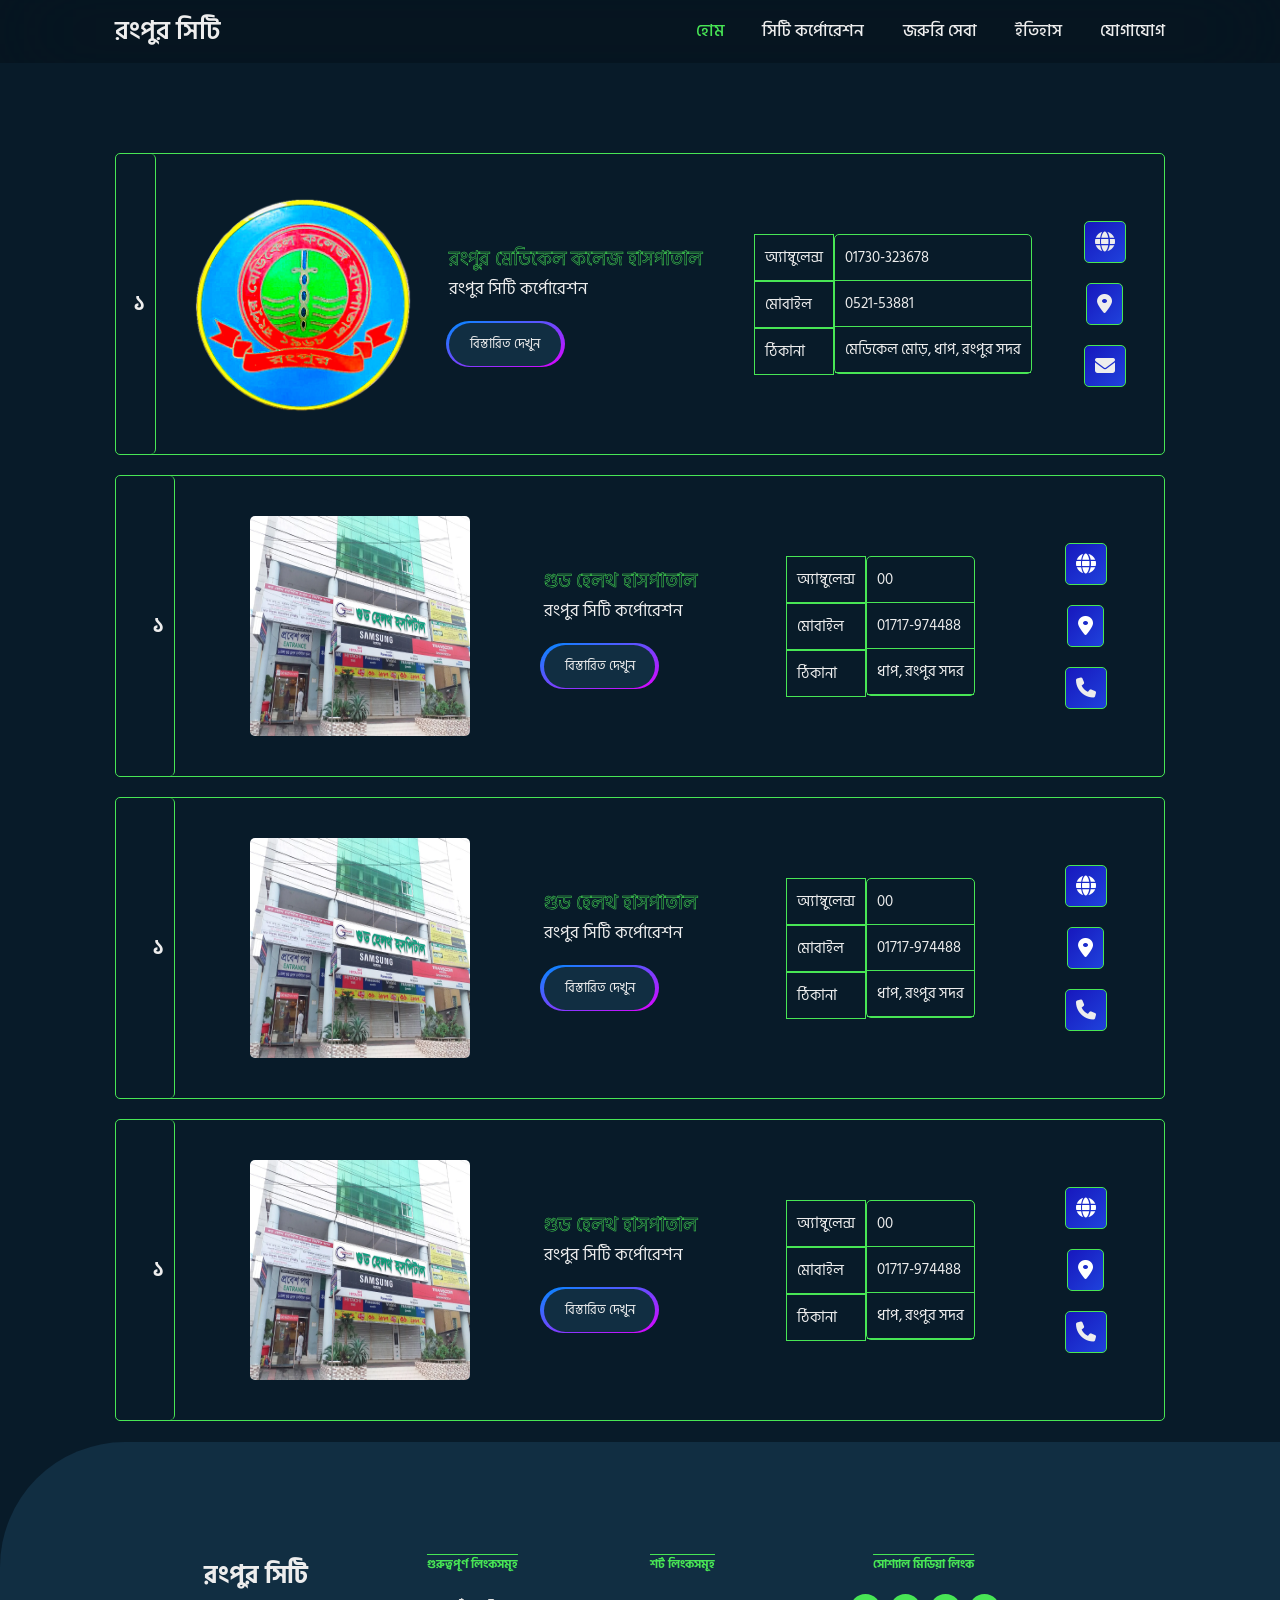
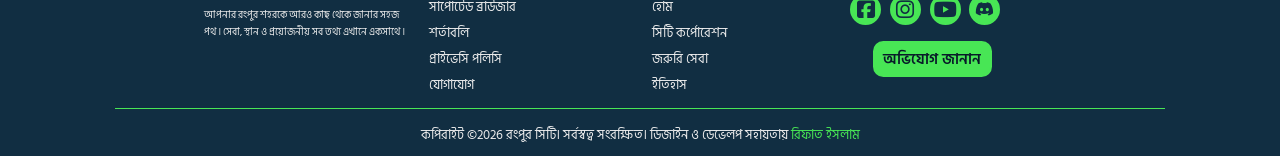
<file: Home INDEX/Hospital/hospital.html>
<!DOCTYPE html>
<html lang="en">

<head>
  <meta charset="UTF-8">
  <meta name="viewport" content="width=device-width, initial-scale=1.0">
  <title>Rangpur City</title>

  <!-- HERE IS THE google font LINK -->
  <link rel="preconnect" href="https://fonts.googleapis.com">
  <link rel="preconnect" href="https://fonts.gstatic.com" crossorigin>

  <link href="https://fonts.googleapis.com/css2?family=Poppins:wght@100;200;300;400;500;600;700&display=swap"
    rel="stylesheet">

  <!-- HERE is the Bangla font link -->
  <link href="https://fonts.googleapis.com/css2?family=Hind+Siliguri:wght@400;500;600;700&display=swap"
    rel="stylesheet">

  <!-- HERE IS THE box-icon CDN LINK  -->
  <link href='https://unpkg.com/boxicons@2.1.4/css/boxicons.min.css' rel='stylesheet'>
  <!-- HERE IS THE box-icon CDN LINK  -->
  <link rel="stylesheet" href="https://cdnjs.cloudflare.com/ajax/libs/font-awesome/6.4.0/css/all.min.css" />

  <!-- {Favicon logo is here} -->
  <link rel="icon" type="image/png" href="/Photo/RangpurCity-logo.png">

  <!-- HERE IS THE CUSTOM css LINK -->
  <link rel="stylesheet" href="/Home INDEX/Hospital/Hospital.css">
</head>

<body>

  <!-- -------------------------------------
       NAVIGATION SECTION DESIGN
 ------------------------------------- -->
  <div class="header">
    <a href="/index.html">
      <div class="logo">
        <div class="logo-name">রংপুর সিটি</div>
      </div>
    </a>

    <div class="bx bx-menu" id="icon-menu"></div>

    <nav class="navigation">
      <a href="/index.html" class="active">হোম</a>
      <a href="/CityCorporation/cityCorporation.html">সিটি কর্পোরেশন</a>
      <a href="/Emergency Service/emergency.html">জরুরি সেবা</a>
      <a href="./History/history.html">ইতিহাস</a>
      <a href="/ContactUs/contact.html">যোগাযোগ</a>

      <span class="active-nav"></span>

    </nav>

  </div>


  <!-- ------------------------------------------
                HOME SECTION DESIGN
  ------------------------------------------- -->

  <section>

    <div class="head-tag" style="margin-top: 30px;">

      <div class="hospital-section">

        <div class="serial-section">
          <h4>১</h4>
        </div>

        <div class="image-section">
          <img src="/Home INDEX/Hospital/Image/RMCR.png" alt="">
        </div>

        <div class="hospitalInfoSection">

          <div class="hospitalInfo">

            <div class="hospital-name">
              <h2>রংপুর মেডিকেল কলেজ হাসপাতাল</h2>
              <p>রংপুর সিটি কর্পোরেশন</p>

              <div class="btn">
                <button>বিস্তারিত দেখুন</button>
              </div>

            </div>
          </div>
        </div>

        <div class="hospitalInfoSection">

          <div class="hospitalInfo">

            <div class="sub-head">
              <h2>অ্যাম্বুলেন্স</h2>
              <h2>মোবাইল</h2>
              <h2>ঠিকানা</h2>
            </div>

            <div class="sub-head-two">
              <h2>01730-323678</h2>
              <h2>0521-53881</h2>
              <h2>মেডিকেল মোড়, ধাপ, রংপুর সদর</h2>
            </div>

          </div>

        </div>

        <div class="hospitalShortLink">
          <a scr><i class="fa-solid fa-globe"></i></a>
          <a class="call"><i class="fa-solid fa-location-dot"></i></a>
          <a class="call"><i class="fa-solid fa-envelope"></i></a>
        </div>

      </div>

      <div class="hospital-section">

        <div class="serial-section">
          <h4>১</h4>
        </div>

        <div class="image-section">
          <img src="/Home INDEX/Hospital/Image/good health.webp" alt="">
        </div>

        <div class="hospitalInfoSection">

          <div class="hospitalInfo">

            <div class="hospital-name">
              <h2>গুড হেলথ হাসপাতাল</h2>
              <p>রংপুর সিটি কর্পোরেশন</p>

              <div class="btn">
                <button>বিস্তারিত দেখুন</button>
              </div>

            </div>
          </div>
        </div>

        <div class="hospitalInfoSection">

          <div class="hospitalInfo">

            <div class="sub-head">
              <h2>অ্যাম্বুলেন্স</h2>
              <h2>মোবাইল</h2>
              <h2>ঠিকানা</h2>
            </div>

            <div class="sub-head-two">
              <h2>00</h2>
              <h2>01717-974488</h2>
              <h2>ধাপ, রংপুর সদর</h2>
            </div>

          </div>

        </div>

        <div class="hospitalShortLink">
          <a href="https://www.doctorbangladesh.com/good-health-rangpur-doctor-list-contact/"> <i
              class="fa-solid fa-globe" style="color: #fff;"></i></a>
          <a href="https://maps.app.goo.gl/9r3uCuHRC5iBHT3r7" class="call" style="color: #fff;"><i
              class="fa-solid fa-location-dot"></i></a>
          <a class="call"><i class="fa-solid fa-phone"></i></a>
        </div>

      </div>

      <div class="hospital-section">

        <div class="serial-section">
          <h4>১</h4>
        </div>

        <div class="image-section">
          <img src="/Home INDEX/Hospital/Image/good health.webp" alt="">
        </div>

        <div class="hospitalInfoSection">

          <div class="hospitalInfo">

            <div class="hospital-name">
              <h2>গুড হেলথ হাসপাতাল</h2>
              <p>রংপুর সিটি কর্পোরেশন</p>

              <div class="btn">
                <button>বিস্তারিত দেখুন</button>
              </div>

            </div>
          </div>
        </div>

        <div class="hospitalInfoSection">

          <div class="hospitalInfo">

            <div class="sub-head">
              <h2>অ্যাম্বুলেন্স</h2>
              <h2>মোবাইল</h2>
              <h2>ঠিকানা</h2>
            </div>

            <div class="sub-head-two">
              <h2>00</h2>
              <h2>01717-974488</h2>
              <h2>ধাপ, রংপুর সদর</h2>
            </div>

          </div>

        </div>

        <div class="hospitalShortLink">
          <a href="https://www.doctorbangladesh.com/good-health-rangpur-doctor-list-contact/"> <i
              class="fa-solid fa-globe" style="color: #fff;"></i></a>
          <a href="https://maps.app.goo.gl/9r3uCuHRC5iBHT3r7" class="call" style="color: #fff;"><i
              class="fa-solid fa-location-dot"></i></a>
          <a class="call"><i class="fa-solid fa-phone"></i></a>
        </div>

      </div>

      <div class="hospital-section">

        <div class="serial-section">
          <h4>১</h4>
        </div>

        <div class="image-section">
          <img src="/Home INDEX/Hospital/Image/good health.webp" alt="">
        </div>

        <div class="hospitalInfoSection">

          <div class="hospitalInfo">

            <div class="hospital-name">
              <h2>গুড হেলথ হাসপাতাল</h2>
              <p>রংপুর সিটি কর্পোরেশন</p>

              <div class="btn">
                <button>বিস্তারিত দেখুন</button>
              </div>

            </div>
          </div>
        </div>

        <div class="hospitalInfoSection">

          <div class="hospitalInfo">

            <div class="sub-head">
              <h2>অ্যাম্বুলেন্স</h2>
              <h2>মোবাইল</h2>
              <h2>ঠিকানা</h2>
            </div>

            <div class="sub-head-two">
              <h2>00</h2>
              <h2>01717-974488</h2>
              <h2>ধাপ, রংপুর সদর</h2>
            </div>

          </div>

        </div>

        <div class="hospitalShortLink">
          <a href="https://www.doctorbangladesh.com/good-health-rangpur-doctor-list-contact/"> <i
              class="fa-solid fa-globe" style="color: #fff;"></i></a>
          <a href="https://maps.app.goo.gl/9r3uCuHRC5iBHT3r7" class="call" style="color: #fff;"><i
              class="fa-solid fa-location-dot"></i></a>
          <a class="call"><i class="fa-solid fa-phone"></i></a>
        </div>

      </div>

  </section>

  <!-- ---------------------------------------------------------------------
                      FOOTER SECTION for HTML
  --------------------------------------------------------------------- -->
  <section class="footer">
    <div class="row">
      <div class="col">
        <a href="">
          <!-- <img src="/Photo/RangpurCity-logo.png" alt=""> -->
          <h2 class="logo-name-footer">রংপুর সিটি</h2>
        </a>
        <p>আপনার রংপুর শহরকে আরও কাছ থেকে জানার সহজ পথ । সেবা, স্থান ও প্রয়োজনীয় সব তথ্য এখানে একসাথে ।</p>
      </div>
      <div class="col">
        <h3 class="footer-head">গুরুত্বপূর্ণ লিংকসমূহ</h3>
        <ul>
          <li><a href="">সাপোর্টেড ব্রাউজার</a></li>
          <li><a href="">শর্তাবলি</a></li>
          <li><a href="">প্রাইভেসি পলিসি</a></li>
          <li><a href="">যোগাযোগ</a></li>
        </ul>
      </div>
      <div class="col">
        <h3 class="footer-head">শর্ট লিংকসমূহ</h3>
        <ul>
          <li><a href="/index.html">হোম</a></li>
          <li><a href="">সিটি কর্পোরেশন </a></li>
          <li><a href="/Emergency Service/emergency.html">জরুরি সেবা</a></li>
          <li><a href="/History/history.html"> ইতিহাস </a></li>
        </ul>
      </div>
      <div class="col">
        <h3 class="footer-head">সোশ্যাল মিডিয়া লিংক </h3>
        <div class="social-links">
          <a href="#"><i class="fa-brands fa-square-facebook"></i></a>
          <a href="#"><i class="fa-brands fa-instagram"></i></a>
          <a href="#"><i class="fa-brands fa-youtube"></i></a>
          <a href="#"><i class='bx bxl-discord-alt'></i></a>
        </div>
        <div class="btn-box-footer">
          <a href="" class="btn">
            অভিযোগ জানান
          </a>
        </div>
      </div>
    </div>
    <div class="footer-bottom">
      <p>কপিরাইট ©2026 রংপুর সিটি। সর্বস্বত্ব সংরক্ষিত। ডিজাইন ও ডেভেলপ সহায়তায় <a
          href="https://github.com/Rifaatislaam">রিফাত ইসলাম</a> </p>
    </div>
  </section>


</body>

</html>
</file>
<file: ContactUs/contact.css>
@import url("https://fonts.googleapis.com/css2?family=Raleway:wght@200;300;400;500&display=swap");
/*+++++++++++++++++++++++++++
 UNIVERSAL DESIGN 
 ++++++++++++++++++++++++++++*/
* {
  margin: 0;
  padding: 0;
  outline: none;
  border: none;
  list-style: none;
  text-decoration: none;
  box-sizing: border-box;
  scroll-behavior: smooth;
  font-family: "Poppins", sans-serif;
  font-family: "Hind Siliguri", sans-serif;
}

*::selection {
  color: #000;
  background-color: #fff;
}

:root {
  --bg-color: #081b29;
  --main-color: #48e655;
  --text-color: #ededed;
  --secund-bg-color: #112e42;
}

html {
  font-size: 64.5%;
  overflow-x: hidden;
}

body {
  background-color: var(--bg-color);
  color: var(--text-color);
}

section {
  min-height: 100vh;
  padding: 10rem 9% 2rem;
}

/* <!-- -- -------------------------------------
              {FOOTER SECTION DESIGN}
   -- ------------------------------------- --> */
.footer {
  background-color: var(--secund-bg-color);
  width: 100%;
  height: auto;
  min-height: unset;
  position: absolute;
  border-top-left-radius: 125px;
  margin-bottom: 0;
  padding-bottom: 10px;
}

.logo-name-footer {
  cursor: pointer;
  font-size: 25px;
  margin-bottom: 10px;
  color: var(--text-color);
}
.logo-name-footer:hover {
  color: var(--main-color);
}

/* .col > a > img {
  height: 150px;
  width: 150px;
  border-radius: 50%;
  margin-top: -5px;
  border: 1px solid var(--main-color);
  object-fit: cover;
} */

.row {
  width: 85%;
  margin: auto;
  display: flex;
  flex-wrap: wrap;
  align-items: flex-start;
  justify-content: space-between;
}
.row > .col {
  flex-basis: 25%;
  padding: 10px;
}
.col h3 {
  width: fit-content;
  margin-bottom: 20px;
  position: relative;
}
.footer-head {
  font-weight: 800;
  color: var(--main-color);
  text-decoration: overline;
}
ul li {
  list-style: none;
  padding: 2px;
}
ul li a {
  text-decoration: none;
  color: var(--text-color);
  font-size: 13px;
}
ul li a:hover {
  color: var(--main-color);
  font-weight: 800;
}
form {
  padding-bottom: 15px;
  align-items: center;
  justify-content: space-between;
  border-bottom: 1px solid var(--main-color);
  margin-bottom: 50px;
}
form .fa-regular {
  font-size: 18px;
  margin-right: 10px;
}
form input {
  width: 100%;
  background: transparent;
  color: var(--main-color);
  border: 0;
  outline: 0;
}

.footer-bottom {
  text-align: center;
  justify-content: center;
  font-size: 13px;
  border-top: 1px solid var(--main-color);
  padding-top: 15px;
}
.footer-bottom > p > a {
  color: var(--main-color);
  font-weight: 400;
}
.footer-bottom > p > a:hover {
  color: var(--text-color);
}

.social-links {
  position: absolute;
  width: 150px;
  margin-left: -2.2rem;
  display: flex;
  justify-content: space-between;
  align-items: center;
}
.social-links > a {
  position: relative;
  display: inline-flex;
  justify-content: center;
  align-items: center;
  width: 3rem;
  height: 3rem;
  border: 2px solid var(--main-color);
  background-color: transparent;
  border-radius: 50%;
  color: var(--secund-bg-color);
  background-color: var(--main-color);
  font-size: 2rem;
  font-weight: 500;
  overflow: hidden;
  z-index: 1;
  transition: 0.5s;
}

.social-links a::before {
  content: "";
  width: 0;
  height: 100%;
  background-color: var(--secund-bg-color);
  position: absolute;
  top: 0;
  left: 0;
  z-index: -1;
  transition: 0.5s;
}

.social-links a:hover::before {
  width: 100%;
  color: var(--secund-bg-color);
}
.social-links a:hover {
  color: var(--main-color);
}
.social-links a::before {
  content: "";
  width: 0;
  height: 100%;
  background-color: var(--secund-bg-color);
  position: absolute;
  top: 0;
  left: 0;
  z-index: -1;
  transition: 0.5s;
}

/* {Footer Button Design}  */
.btn-box-footer {
  margin-top: 6.5rem;
  margin-right: 3.5rem;
  width: 12.5rem;
  height: 3.5rem;
  position: relative;
  display: flex;
  justify-content: space-between;
}
.btn-box-footer a {
  color: var(--text-color);
}
.btn-box-footer .btn {
  width: 11.5rem;
  height: 100%;
  background-color: var(--main-color);
  border: 2px solid var(--main-color);
  border-radius: 1rem;
  color: var(--bg-color);
  font-size: 1.5rem;
  font-weight: 600;

  position: relative;
  display: inline-flex;
  align-items: center;
  justify-content: center;
  z-index: 1;
  overflow: hidden;
}
.btn-box-footer .btn::before {
  content: "";
  width: 0;
  height: 100%;
  background-color: var(--secund-bg-color);
  position: absolute;
  top: 0;
  left: 0;
  z-index: -1;
  transition: 0.5s;
}
.btn-box-footer .btn:hover:before {
  width: 100%;
  color: var(--main-color);
}
.btn-box-footer .btn:hover {
  color: var(--main-color);
}

/*----------------------------
{NAVIGATION SECTION DESIGN}
----------------------------/ */

.header {
  width: 100%;
  padding: 1rem 9%;
  position: fixed;
  top: 0;
  left: 0;
  display: flex;
  justify-content: space-between;
  align-items: center;
  z-index: 90;
  background-color: rgba(0, 0, 0, 0.2);
  backdrop-filter: blur(50px);
}
.header::after {
  content: "";
  position: absolute;
  top: 0;
  left: -100%;
  width: 100%;
  height: 100%;
  background: linear-gradient(
    90deg,
    transparent,
    rgba(255, 255, 255, 0.4),
    transparent
  );
  transition: 0.5s;
}
.header:hover:after {
  left: 100%;
}
.logo {
  display: flex;
  align-items: center;
  gap: 1rem;
  cursor: pointer;
}

.logo-image > img {
  width: 3.8rem;
  height: 3.8rem;
  border: 1px solid var(--main-color);
  border-radius: 50%;
}
.logo-name {
  font-size: 2.5rem;
  color: var(--text-color);
  font-weight: 600;
}

.navigation a {
  color: var(--text-color);
  font-size: 1.6rem;
  margin-left: 3.5rem;
  font-weight: 500;
}

.navigation a:hover,
.navigation a.active {
  color: var(--main-color);
}

#icon-menu {
  color: var(--text-color);
  font-size: 3.6rem;
  cursor: pointer;
  display: none;
}

/* -----------------------
{Container Section Design}
-------------------------*/

.Background1 {
  position: absolute;
  width: 130px;
  height: 130px;
  bottom: 0;
  left: 0;
}

.Background2 {
  position: absolute;
  width: 150px;
  height: 150px;
  bottom: 0;
  right: 0;
}

.content {
  display: flex;
  align-items: center;
  justify-content: space-between;
}

.left-side {
  width: 25%;
  height: 100%;
}

.details {
  margin-left: 14px;
  text-align: center;
}
.details > a > i {
  color: var(--text-color);
  font-size: 18px;
}

.developerImage > img {
  width: 150px;
  height: 150px;
  border-radius: 50%;
  border: 2px solid var(--main-color);
  position: relative;
}
.developerImage > .text-one {
  font-size: 18px;
  color: var(--main-color);
}
.developerImage > .text-two {
  margin-top: -5px;
  font-size: 14px;
}

.github a > img {
  position: absolute;
  width: 30px;
  height: 30px;
  border: 2px solid var(--main-color);
  border-radius: 50%;
  margin-top: -50px;
  margin-left: 40px;
}

.rangpurLogo {
  margin-top: 20px;
}
.rangpurLogo > .RangpurCityLogo > a {
  color: var(--text-color);
  font-size: 22px;
  font-weight: 600;
  padding: 5px 5px;
}
.rangpurLogo > .RangpurCityLogo > a:hover {
  color: var(--main-color);
  transition: 0.3s;
  font-weight: 800;
}

.rangpurLogo > .text-two {
  font-size: 11px;
  text-align: center;
  color: #008cff;
}

.contactUsIcon {
  margin-top: 20px;
  gap: 10px;
}
.contactUsIcon > a {
  margin-left: 10px;
}
.contactUsIcon > a > i {
  padding: 8px 8px;
}

/* {Contact Us Icon Design}  */
.contactUsIcon {
  width: 80%;
  height: 80%;
  position: relative;
  display: flex;
  justify-content: space-between;
}
.contactUsIcon a i {
  color: var(--text-color);
}
.contactUsIcon a i:hover {
  color: var(--text-color);
}

.contactUsIcon .btn {
  width: 5rem;
  height: 100%;
  background-color: var(--secund-bg-color);
  border: 2px solid #008cff;
  border-radius: 1rem;
  color: var(--text-color);
  font-size: 1rem;
  font-weight: 600;

  position: relative;
  display: inline-flex;
  align-items: center;
  justify-content: center;
  z-index: 1;
  overflow: hidden;
}
.contactUsIcon .btn::before {
  content: "";
  width: 0;
  height: 100%;
  background-image: linear-gradient(to bottom right, #008cff, #e100ff);
  position: absolute;
  top: 0;
  left: 0;
  z-index: -1;
  transition: 0.5s;
}
.contactUsIcon .btn:hover:before {
  width: 100%;
  color: var(--main-color);
}

.right-side {
  width: 75%;
  height: 100%;
  margin-left: 100px;
}

.right-side > .topic-text {
  color: var(--main-color);
  font-size: 20px;
  font-weight: 600;
}

.right-side > p {
  font-size: 14px;
}

.input-box {
  padding: 10px 10px;
  border: none;
  outline: none;
  border-radius: 6px;
  background-color: var(--secund-bg-color);
  margin-top: 10px;
}

.input-box textarea {
  width: 100%;
  height: 100px;
}

.btn > button {
  padding: 1rem 2rem;
  background-color: var(--secund-bg-color);
  border: none;
  color: var(--text-color);
  border-radius: 1000px;
  margin-top: 20px;
  position: relative;

  display: flex;
  align-items: center;
  justify-content: center;
}
.btn button::after {
  content: "";
  position: absolute;
  width: 107%;
  height: 107%;
  border-radius: 1000px;
  background-image: linear-gradient(to bottom right, #008cff, #e100ff);
  z-index: -1;
}

.btn > button:hover {
  z-index: 0;
  box-shadow: 40px 0 100px #008cff;
  cursor: pointer;
}

.btn > button > i {
  margin-left: 5px;
}
</file>
<file: Emergency Service/emergency.css>
@import url("https://fonts.googleapis.com/css2?family=Raleway:wght@200;300;400;500&display=swap");
/*+++++++++++++++++++++++++++
 UNIVERSAL DESIGN 
 ++++++++++++++++++++++++++++*/
* {
  margin: 0;
  padding: 0;
  outline: none;
  border: none;
  list-style: none;
  text-decoration: none;
  box-sizing: border-box;
  scroll-behavior: smooth;
  font-family: "Poppins", sans-serif;
  font-family: "Hind Siliguri", sans-serif;
}

*::selection {
  color: #000;
  background-color: #fff;
}

:root {
  --bg-color: #081b29;
  --main-color: #48e655;
  --text-color: #ededed;
  --secund-bg-color: #112e42;
}

html {
  font-size: 64.5%;
  overflow-x: hidden;
}

body {
  background-color: var(--bg-color);
  color: var(--text-color);
}

section {
  min-height: 100vh;
  padding: 10rem 9% 2rem;
}

/*----------------------------
{NAVIGATION SECTION DESIGN}
----------------------------/ */

.header {
  width: 100%;
  padding: 1rem 9%;
  position: fixed;
  top: 0;
  left: 0;
  display: flex;
  justify-content: space-between;
  align-items: center;
  z-index: 90;
  background-color: rgba(0, 0, 0, 0.2);
  backdrop-filter: blur(50px);
}
.header::after {
  content: "";
  position: absolute;
  top: 0;
  left: -100%;
  width: 100%;
  height: 100%;
  background: linear-gradient(
    90deg,
    transparent,
    rgba(255, 255, 255, 0.4),
    transparent
  );
  transition: 0.5s;
}
.header:hover:after {
  left: 100%;
}
.logo {
  display: flex;
  align-items: center;
  gap: 1rem;
  cursor: pointer;
}

.logo-image > img {
  width: 3.8rem;
  height: 3.8rem;
  border: 1px solid var(--main-color);
  border-radius: 50%;
}
.logo-name {
  font-size: 2.5rem;
  color: var(--text-color);
  font-weight: 600;
}

.navigation a {
  color: var(--text-color);
  font-size: 1.6rem;
  margin-left: 3.5rem;
  font-weight: 500;
}

.navigation a:hover,
.navigation a.active {
  color: var(--main-color);
}

#icon-menu {
  color: var(--text-color);
  font-size: 3.6rem;
  cursor: pointer;
  display: none;
}

/* <!-- -- -------------------------------------
              {FOOTER SECTION DESIGN}
   -- ------------------------------------- --> */
.footer {
  background-color: var(--secund-bg-color);
  width: 100%;
  height: auto;
  min-height: unset;
  position: absolute;
  border-top-left-radius: 125px;
  margin-bottom: 0;
  padding-bottom: 10px;
}

.logo-name-footer {
  cursor: pointer;
  font-size: 25px;
  margin-bottom: 10px;
  color: var(--text-color);
}
.logo-name-footer:hover {
  color: var(--main-color);
}
.row {
  width: 85%;
  margin: auto;
  display: flex;
  flex-wrap: wrap;
  align-items: flex-start;
  justify-content: space-between;
}
.row > .col {
  flex-basis: 25%;
  padding: 10px;
}
.col h3 {
  width: fit-content;
  margin-bottom: 20px;
  position: relative;
}
.footer-head {
  font-weight: 800;
  color: var(--main-color);
  text-decoration: overline;
}
ul li {
  list-style: none;
  padding: 2px;
}
ul li a {
  text-decoration: none;
  color: var(--text-color);
  font-size: 13px;
  font-weight: 400;
}
ul li a:hover {
  color: var(--main-color);
  font-weight: 800;
}
form {
  padding-bottom: 15px;
  align-items: center;
  justify-content: space-between;
  border-bottom: 1px solid var(--main-color);
  margin-bottom: 50px;
}
form .fa-regular {
  font-size: 18px;
  margin-right: 10px;
}
form input {
  width: 100%;
  background: transparent;
  color: var(--main-color);
  border: 0;
  outline: 0;
}

.footer-bottom {
  text-align: center;
  justify-content: center;
  font-size: 13px;
  border-top: 1px solid var(--main-color);
  padding-top: 15px;
}
.footer-bottom > p > a {
  color: var(--main-color);
  font-weight: 400;
}
.footer-bottom > p > a:hover {
  color: var(--text-color);
}

.social-links {
  position: absolute;
  width: 150px;
  margin-left: -2.2rem;
  display: flex;
  justify-content: space-between;
  align-items: center;
}
.social-links > a {
  position: relative;
  display: inline-flex;
  justify-content: center;
  align-items: center;
  width: 3rem;
  height: 3rem;
  border: 2px solid var(--main-color);
  background-color: transparent;
  border-radius: 50%;
  color: var(--secund-bg-color);
  background-color: var(--main-color);
  font-size: 2rem;
  font-weight: 500;
  overflow: hidden;
  z-index: 1;
  transition: 0.5s;
}

.social-links a::before {
  content: "";
  width: 0;
  height: 100%;
  background-color: var(--secund-bg-color);
  position: absolute;
  top: 0;
  left: 0;
  z-index: -1;
  transition: 0.5s;
}

.social-links a:hover::before {
  width: 100%;
  color: var(--secund-bg-color);
}
.social-links a:hover {
  color: var(--main-color);
}
.social-links a::before {
  content: "";
  width: 0;
  height: 100%;
  background-color: var(--secund-bg-color);
  position: absolute;
  top: 0;
  left: 0;
  z-index: -1;
  transition: 0.5s;
}

/* {Footer Button Design}  */
.btn-box-footer {
  margin-top: 6.5rem;
  margin-right: 3.5rem;
  width: 12.5rem;
  height: 3.5rem;
  position: relative;
  display: flex;
  justify-content: space-between;
}
.btn-box-footer a {
  color: var(--text-color);
}
.btn-box-footer .btn {
  width: 11.5rem;
  height: 100%;
  background-color: var(--main-color);
  border: 2px solid var(--main-color);
  border-radius: 1rem;
  color: var(--bg-color);
  font-size: 1.5rem;
  font-weight: 600;

  position: relative;
  display: inline-flex;
  align-items: center;
  justify-content: center;
  z-index: 1;
  overflow: hidden;
}
.btn-box-footer .btn::before {
  content: "";
  width: 0;
  height: 100%;
  background-color: var(--secund-bg-color);
  position: absolute;
  top: 0;
  left: 0;
  z-index: -1;
  transition: 0.5s;
}
.btn-box-footer .btn:hover:before {
  width: 100%;
  color: var(--main-color);
}
.btn-box-footer .btn:hover {
  color: var(--main-color);
}


.footer-para {
  font-size: 10px;
}
.developer-name {
  font-size: 12.5px;
}


/* <!-- -- -------------------------------------
              {SEARCH-Bar SECTION DESIGN}
   -- ------------------------------------- --> */
.search-bar {
  display: flex;
  align-items: center;
  justify-content: center;
  height: 40px;
  width: 400px;
  background-color: var(--text-color);
  padding: 10px 20px;
  border-radius: 50px;
  box-shadow: 0 0 20px var(--secund-bg-color);

  transition: 0.5s ease-in-out;
  margin-bottom: 3rem;
}

.search-bar input {
  width: 100%;
  height: 100%;
  border: none;
  outline: none;
  background-color: transparent;
  font-size: 600;
  font-size: 14px;
  color: var(--bg-color);
}
.search-bar i {
  color: var(--bg-color);
  font-size: 14px;
  cursor: pointer;
}
.search-bar:hover {
  width: 80%;
}

.search-section {
  display: flex;
  align-items: center;
  justify-content: center;
  margin-top: -30px;
}

.img > a > img {
  height: 100px;
  width: 100px;
  margin-right: 10px;
}




/* <!-- -- -------------------------------------
              {CONTENT SECTION DESIGN}
   -- ------------------------------------- --> */

.HeadLine {
  display: flex;
  align-items: center;
  justify-content: center;
  margin: 5rem 0 3rem 0; /* Top Right Bottom left */
  border-bottom: 1px solid var(--text-color);

  font-size: 3.2rem;
  color: transparent;
  font-weight: 700;
  -webkit-text-stroke: 0.5px var(--text-color);
}


.content-1 {
  display: grid;
  grid-template-columns: repeat(2, 1fr);
  gap: 2rem;
}

.mini-box {
  height: 90px;
  background-color: var(--secund-bg-color);
  border-radius: 5px;
  border-right: 2px solid var(--main-color);
  display: flex;
  align-items: center;
  cursor: pointer;
  transition: all 0.5s ease-in-out;
}

.mini-box:hover {
  transform: scale(1.06);
  z-index: 1;
  transition: 0.3s;
}

.logo > img {
  width: 70px;
  height: 70px;
  margin-left: 20px;
  object-fit: contain;
}

a {
  text-decoration: none;
  color: #fff;
}
h2,
a {
  font-size: 20px;
  font-weight: 400;
  color: var(--main-color);
  font-weight: 600;
}
p {
  font-size: 13px;
  font-weight: 300;
  color: var(--text-color);
}

.Heading {
  display: flex;
  align-items: center;
  justify-content: space-between;
}

.Head {
  margin-left: 20px;
  width: 100%;
}

.PhoneIcon {
  margin-right: 25px;
}

.Highlight {
  font-size: 13.5px;
  font-weight: 400;
  color: var(--main-color);
}
</file>
<file: Home INDEX/Doctor/doctor.css>
@import url("https://fonts.googleapis.com/css2?family=Raleway:wght@200;300;400;500&display=swap");
/*+++++++++++++++++++++++++++
 UNIVERSAL DESIGN 
 ++++++++++++++++++++++++++++*/
* {
  margin: 0;
  padding: 0;
  outline: none;
  border: none;
  list-style: none;
  text-decoration: none;
  box-sizing: border-box;
  scroll-behavior: smooth;
  font-family: "Poppins", sans-serif;
  font-family: "Hind Siliguri", sans-serif;
}

*::selection {
  color: #000;
  background-color: #fff;
}

:root {
  --bg-color: #081b29;
  --main-color: #48e655;
  --text-color: #ededed;
  --secund-bg-color: #112e42;
}

html {
  font-size: 64.5%;
  overflow-x: hidden;
}

body {
  background-color: var(--bg-color);
  color: var(--text-color);
}

section {
  min-height: 100vh;
  padding: 10rem 9% 2rem;
}

/*----------------------------
{NAVIGATION SECTION DESIGN}
----------------------------/ */

.header {
  width: 100%;
  padding: 1rem 9%;
  position: fixed;
  top: 0;
  left: 0;
  display: flex;
  justify-content: space-between;
  align-items: center;
  z-index: 90;
  background-color: rgba(0, 0, 0, 0.2);
  backdrop-filter: blur(50px);
}
.header::after {
  content: "";
  position: absolute;
  top: 0;
  left: -100%;
  width: 100%;
  height: 100%;
  background: linear-gradient(
    90deg,
    transparent,
    rgba(255, 255, 255, 0.4),
    transparent
  );
  transition: 0.5s;
}
.header:hover:after {
  left: 100%;
}
.logo {
  display: flex;
  align-items: center;
  gap: 1rem;
  cursor: pointer;
}

.logo-image > img {
  width: 3.8rem;
  height: 3.8rem;
  border: 1px solid var(--main-color);
  border-radius: 50%;
}
.logo-name {
  font-size: 2.5rem;
  color: var(--text-color);
  font-weight: 600;
}

.navigation a {
  color: var(--text-color);
  font-size: 1.6rem;
  margin-left: 3.5rem;
  font-weight: 500;
}

.navigation a:hover,
.navigation a.active {
  color: var(--main-color);
}

#icon-menu {
  color: var(--text-color);
  font-size: 3.6rem;
  cursor: pointer;
  display: none;
}

/* <!-- -- -------------------------------------
              {CONTENT SECTION DESIGN}
   -- ------------------------------------- --> */

.HeadLine {
  display: flex;
  align-items: center;
  justify-content: center;
  margin: 5rem 0 3rem 0; /* Top Right Bottom left */
  border-bottom: 1px solid var(--text-color);

  font-size: 3.2rem;
  color: transparent;
  font-weight: 700;
  -webkit-text-stroke: 0.5px var(--text-color);
}

.content-1 {
  display: grid;
  grid-template-columns: repeat(3, 1fr);
  gap: 2rem;
}

.mini-box {
  height: 90px;
  background-color: var(--secund-bg-color);
  border-radius: 5px;
  border-right: 2px solid var(--main-color);
  display: flex;
  align-items: center;
  cursor: pointer;
  transition: all 0.5s ease-in-out;
}

.mini-box:hover {
  transform: scale(1.06);
  z-index: 1;
  transition: 0.3s;
}

.logo > img {
  width: 70px;
  height: 70px;
  margin-left: 20px;
  object-fit: contain;
}

a {
  text-decoration: none;
  color: #fff;
}

h2 {
  font-size: 18px;
  font-weight: 400;
  color: var(--main-color);
  font-weight: 600;
}
p {
  font-size: 13px;
  font-weight: 300;
  color: var(--text-color);
}

.Heading {
  display: flex;
  align-items: center;
  justify-content: space-between;
}

.Head {
  margin-left: 20px;
  width: 100%;
}

.PhoneIcon {
  margin-right: 25px;
}

.Highlight {
  font-size: 13.5px;
  font-weight: 400;
  color: var(--main-color);
}

/* <!-- -- -------------------------------------
              {FOOTER SECTION DESIGN}
   -- ------------------------------------- --> */
.footer {
  background-color: var(--secund-bg-color);
  width: 100%;
  height: auto;
  min-height: unset;
  position: absolute;
  border-top-left-radius: 125px;
  margin-bottom: 0;
  padding-bottom: 10px;
}

.logo-name-footer {
  cursor: pointer;
  font-size: 25px;
  margin-bottom: 10px;
  color: var(--text-color);
}

.logo-name-footer:hover {
  color: var(--main-color);
}

.row {
  width: 85%;
  margin: auto;
  display: flex;
  flex-wrap: wrap;
  align-items: flex-start;
  justify-content: space-between;
}

.row > .col {
  flex-basis: 25%;
  padding: 10px;
}

.col h3 {
  width: fit-content;
  margin-bottom: 20px;
  position: relative;
}

.footer-head {
  font-weight: 800;
  color: var(--main-color);
  text-decoration: overline;
}

ul li {
  list-style: none;
  padding: 2px;
}

ul li a {
  text-decoration: none;
  color: var(--text-color);
  font-size: 13px;
}

ul li a:hover {
  color: var(--main-color);
  font-weight: 800;
}

form {
  padding-bottom: 15px;
  align-items: center;
  justify-content: space-between;
  border-bottom: 1px solid var(--main-color);
  margin-bottom: 50px;
}

form .fa-regular {
  font-size: 18px;
  margin-right: 10px;
}

form input {
  width: 100%;
  background: transparent;
  color: var(--main-color);
  border: 0;
  outline: 0;
}

.footer-bottom {
  text-align: center;
  justify-content: center;
  font-size: 13px;
  border-top: 1px solid var(--main-color);
  padding-top: 15px;
}

.footer-bottom > p > a {
  color: var(--main-color);
  font-weight: 400;
}

.footer-bottom > p > a:hover {
  color: var(--text-color);
}

.social-links {
  position: absolute;
  width: 150px;
  margin-left: -2.2rem;
  display: flex;
  justify-content: space-between;
  align-items: center;
}

.social-links > a {
  position: relative;
  display: inline-flex;
  justify-content: center;
  align-items: center;
  width: 3rem;
  height: 3rem;
  border: 2px solid var(--main-color);
  background-color: transparent;
  border-radius: 50%;
  color: var(--secund-bg-color);
  background-color: var(--main-color);
  font-size: 2rem;
  font-weight: 500;
  overflow: hidden;
  z-index: 1;
  transition: 0.5s;
}

.social-links a::before {
  content: "";
  width: 0;
  height: 100%;
  background-color: var(--secund-bg-color);
  position: absolute;
  top: 0;
  left: 0;
  z-index: -1;
  transition: 0.5s;
}

.social-links a:hover::before {
  width: 100%;
  color: var(--secund-bg-color);
}

.social-links a:hover {
  color: var(--main-color);
}

.social-links a::before {
  content: "";
  width: 0;
  height: 100%;
  background-color: var(--secund-bg-color);
  position: absolute;
  top: 0;
  left: 0;
  z-index: -1;
  transition: 0.5s;
}

/* {Footer Button Design}  */
.btn-box-footer {
  margin-top: 6.5rem;
  margin-right: 3.5rem;
  width: 12.5rem;
  height: 3.5rem;
  position: relative;
  display: flex;
  justify-content: space-between;
}

.btn-box-footer a {
  color: var(--text-color);
}

.btn-box-footer .btn {
  width: 11.5rem;
  height: 100%;
  background-color: var(--main-color);
  border: 2px solid var(--main-color);
  border-radius: 1rem;
  color: var(--bg-color);
  font-size: 1.5rem;
  font-weight: 600;

  position: relative;
  display: inline-flex;
  align-items: center;
  justify-content: center;
  z-index: 1;
  overflow: hidden;
}

.btn-box-footer .btn::before {
  content: "";
  width: 0;
  height: 100%;
  background-color: var(--secund-bg-color);
  position: absolute;
  top: 0;
  left: 0;
  z-index: -1;
  transition: 0.5s;
}

.btn-box-footer .btn:hover:before {
  width: 100%;
  color: var(--main-color);
}

.btn-box-footer .btn:hover {
  color: var(--main-color);
}
</file>
<file: Home INDEX/Hospital/Hospital.css>
@import url("https://fonts.googleapis.com/css2?family=Raleway:wght@200;300;400;500&display=swap");
/*+++++++++++++++++++++++++++
 UNIVERSAL DESIGN 
 ++++++++++++++++++++++++++++*/
* {
  margin: 0;
  padding: 0;
  outline: none;
  border: none;
  list-style: none;
  text-decoration: none;
  box-sizing: border-box;
  scroll-behavior: smooth;
  font-family: "Poppins", sans-serif;
  font-family: "Hind Siliguri", sans-serif;
}

*::selection {
  color: #000;
  background-color: #fff;
}

:root {
  --bg-color: #081b29;
  --main-color: #48e655;
  --text-color: #ededed;
  --secund-bg-color: #112e42;
}

html {
  font-size: 64.5%;
  overflow-x: hidden;
}

body {
  background-color: var(--bg-color);
  color: var(--text-color);
}

section {
  min-height: 100vh;
  padding: 10rem 9% 2rem;
}

/*----------------------------
{NAVIGATION SECTION DESIGN}
----------------------------/ */

.header {
  width: 100%;
  padding: 1rem 9%;
  position: fixed;
  top: 0;
  left: 0;
  display: flex;
  justify-content: space-between;
  align-items: center;
  z-index: 90;
  background-color: rgba(0, 0, 0, 0.2);
  backdrop-filter: blur(50px);
}
.header::after {
  content: "";
  position: absolute;
  top: 0;
  left: -100%;
  width: 100%;
  height: 100%;
  background: linear-gradient(
    90deg,
    transparent,
    rgba(255, 255, 255, 0.4),
    transparent
  );
  transition: 0.5s;
}
.header:hover:after {
  left: 100%;
}
.logo {
  display: flex;
  align-items: center;
  gap: 1rem;
  cursor: pointer;
}

.logo-image > img {
  width: 3.8rem;
  height: 3.8rem;
  border: 1px solid var(--main-color);
  border-radius: 50%;
}
.logo-name {
  font-size: 2.5rem;
  color: var(--text-color);
  font-weight: 600;
}

.navigation a {
  color: var(--text-color);
  font-size: 1.6rem;
  margin-left: 3.5rem;
  font-weight: 500;
}

.navigation a:hover,
.navigation a.active {
  color: var(--main-color);
}

#icon-menu {
  color: var(--text-color);
  font-size: 3.6rem;
  cursor: pointer;
  display: none;
}

/* ----------------
HOME SECTION DESIGN
 ------------------*/

.head-tag {
  display: flex;
  flex-direction: column;
  align-items: center;
  justify-content: center;
}

.head-tag h1 {
  font-size: 25px;
  font-weight: normal;
  -webkit-text-stroke: 0.5px var(--main-color);
  color: transparent;
}
.head-tag p {
  font-size: 15px;
}
.hospital-section {
  width: 100%;
  display: flex;
  align-items: center;
  justify-content: space-around;
  border: 1px solid var(--main-color);
  border-radius: 5px;
  margin-top: 20px;
}

.serial-section {
  display: flex;
  align-items: center;
  justify-content: center;
  height: 300px;
  font-size: 20px;
  padding-right: 10px;
  border-right: 1px solid var(--main-color);
  border-radius: 5px;
  font-weight: normal;
}

.image-section {
  display: flex;
  align-items: center;
  justify-content: center;
}

.image-section img {
  width: 220px;
  height: 220px;
  border-radius: 5px;
}

.hospitalInfoSection {
  display: flex;
  align-items: center;
  justify-content: center;
  height: 300px;
}

.hospitalInfo {
  display: flex;
  align-items: center;
  justify-content: center;
}

.sub-head {
  display: flex;
  flex-direction: column;
  align-items: start;
  justify-content: center;
  margin-left: 15px;
  border-radius: 5px;
}

.hospital-name h2 {
  font-size: 20px;
  font-weight: normal;
  -webkit-text-stroke: 0.5px var(--main-color);
  color: transparent;
}
.hospital-name p {
  font-size: 17px;
}

.sub-head h2 {
  width: 100%;
  padding: 10px;
  font-weight: normal;
  border: 0.5px solid var(--main-color);
  transition: 0.5s;
}

.sub-head h2:hover {
  cursor: pointer;
  background-color: var(--secund-bg-color);

  transform: scale(1.02);
}

.sub-head-two h2:hover {
  cursor: pointer;
  background-color: var(--secund-bg-color);

  transform: scale(1.02);
}

.sub-head-two {
  display: flex;
  flex-direction: column;
  align-items: start;
  justify-content: center;
  margin-right: 15px;
  border: 0.5px solid var(--main-color);
  border-radius: 5px;
}

.sub-head-two h2 {
  padding: 10px;
  width: 100%;
  font-weight: normal;
  border-bottom: 0.5px solid var(--main-color);
  transition: 0.5s;
}

.hospitalShortLink {
  border: none;
  gap: 20px;
  margin-right: 20px;
  color: var(--text-color);

  display: flex;
  flex-direction: column;
  align-items: center;
}

.hospitalShortLink a {
  padding: 10px 10px;
  border-radius: 5px;
  border: 1px solid var(--main-color);

  display: flex;
  align-items: center;
  justify-content: center;
  transition: 0.5s;
  background-image: linear-gradient(to bottom right, rgb(23, 23, 189), #1f42dc);
}

.hospitalShortLink a:hover {
  cursor: pointer;
  background: transparent;
}

.hospitalShortLink a i {
  font-size: 20px;
}

/* BUTTON DESIGN */

.btn > button {
  padding: 1rem 2rem;
  background-color: var(--secund-bg-color);
  border: none;
  color: var(--text-color);
  border-radius: 1000px;
  margin-top: 20px;
  position: relative;

  display: flex;
  align-items: center;
  justify-content: center;
}
.btn button::after {
  content: "";
  position: absolute;
  width: 107%;
  height: 107%;
  border-radius: 1000px;
  background-image: linear-gradient(to bottom right, #008cff, #e100ff);
  z-index: -1;
}

.btn > button:hover {
  z-index: 0;
  box-shadow: 40px 0 100px #008cff;
  cursor: pointer;
}

/* Footer section design */

.footer {
  background-color: var(--secund-bg-color);
  width: 100%;
  height: auto;
  min-height: unset;
  position: absolute;
  border-top-left-radius: 125px;
  margin-bottom: 0;
  padding-bottom: 10px;
}

.logo-name-footer {
  cursor: pointer;
  font-size: 25px;
  margin-bottom: 10px;
  color: var(--text-color);
}
.logo-name-footer:hover {
  color: var(--main-color);
}

.row {
  width: 85%;
  margin: auto;
  display: flex;
  flex-wrap: wrap;
  align-items: flex-start;
  justify-content: space-between;
}
.row > .col {
  flex-basis: 25%;
  padding: 10px;
}
.col h3 {
  width: fit-content;
  margin-bottom: 20px;
  position: relative;
}
.footer-head {
  font-weight: 800;
  color: var(--main-color);
  text-decoration: overline;
}
ul li {
  list-style: none;
  padding: 2px;
}
ul li a {
  text-decoration: none;
  color: var(--text-color);
  font-size: 13px;
}
ul li a:hover {
  color: var(--main-color);
  font-weight: 800;
}
form {
  padding-bottom: 15px;
  align-items: center;
  justify-content: space-between;
  border-bottom: 1px solid var(--main-color);
  margin-bottom: 50px;
}
form .fa-regular {
  font-size: 18px;
  margin-right: 10px;
}
form input {
  width: 100%;
  background: transparent;
  color: var(--main-color);
  border: 0;
  outline: 0;
}

.footer-bottom {
  text-align: center;
  justify-content: center;
  font-size: 13px;
  border-top: 1px solid var(--main-color);
  padding-top: 15px;
}
.footer-bottom > p > a {
  color: var(--main-color);
  font-weight: 400;
}
.footer-bottom > p > a:hover {
  color: var(--text-color);
}

.social-links {
  position: absolute;
  width: 150px;
  margin-left: -2.2rem;
  display: flex;
  justify-content: space-between;
  align-items: center;
}
.social-links > a {
  position: relative;
  display: inline-flex;
  justify-content: center;
  align-items: center;
  width: 3rem;
  height: 3rem;
  border: 2px solid var(--main-color);
  background-color: transparent;
  border-radius: 50%;
  color: var(--secund-bg-color);
  background-color: var(--main-color);
  font-size: 2rem;
  font-weight: 500;
  overflow: hidden;
  z-index: 1;
  transition: 0.5s;
}

.social-links a::before {
  content: "";
  width: 0;
  height: 100%;
  background-color: var(--secund-bg-color);
  position: absolute;
  top: 0;
  left: 0;
  z-index: -1;
  transition: 0.5s;
}

.social-links a:hover::before {
  width: 100%;
  color: var(--secund-bg-color);
}
.social-links a:hover {
  color: var(--main-color);
}
.social-links a::before {
  content: "";
  width: 0;
  height: 100%;
  background-color: var(--secund-bg-color);
  position: absolute;
  top: 0;
  left: 0;
  z-index: -1;
  transition: 0.5s;
}

/* {Footer Button Design}  */
.btn-box-footer {
  margin-top: 6.5rem;
  margin-right: 3.5rem;
  width: 12.5rem;
  height: 3.5rem;
  position: relative;
  display: flex;
  justify-content: space-between;
}
.btn-box-footer a {
  color: var(--text-color);
}
.btn-box-footer .btn {
  width: 11.5rem;
  height: 100%;
  background-color: var(--main-color);
  border: 2px solid var(--main-color);
  border-radius: 1rem;
  color: var(--bg-color);
  font-size: 1.5rem;
  font-weight: 600;

  position: relative;
  display: inline-flex;
  align-items: center;
  justify-content: center;
  z-index: 1;
  overflow: hidden;
}
.btn-box-footer .btn::before {
  content: "";
  width: 0;
  height: 100%;
  background-color: var(--secund-bg-color);
  position: absolute;
  top: 0;
  left: 0;
  z-index: -1;
  transition: 0.5s;
}
.btn-box-footer .btn:hover:before {
  width: 100%;
  color: var(--main-color);
}
.btn-box-footer .btn:hover {
  color: var(--main-color);
}
</file>
